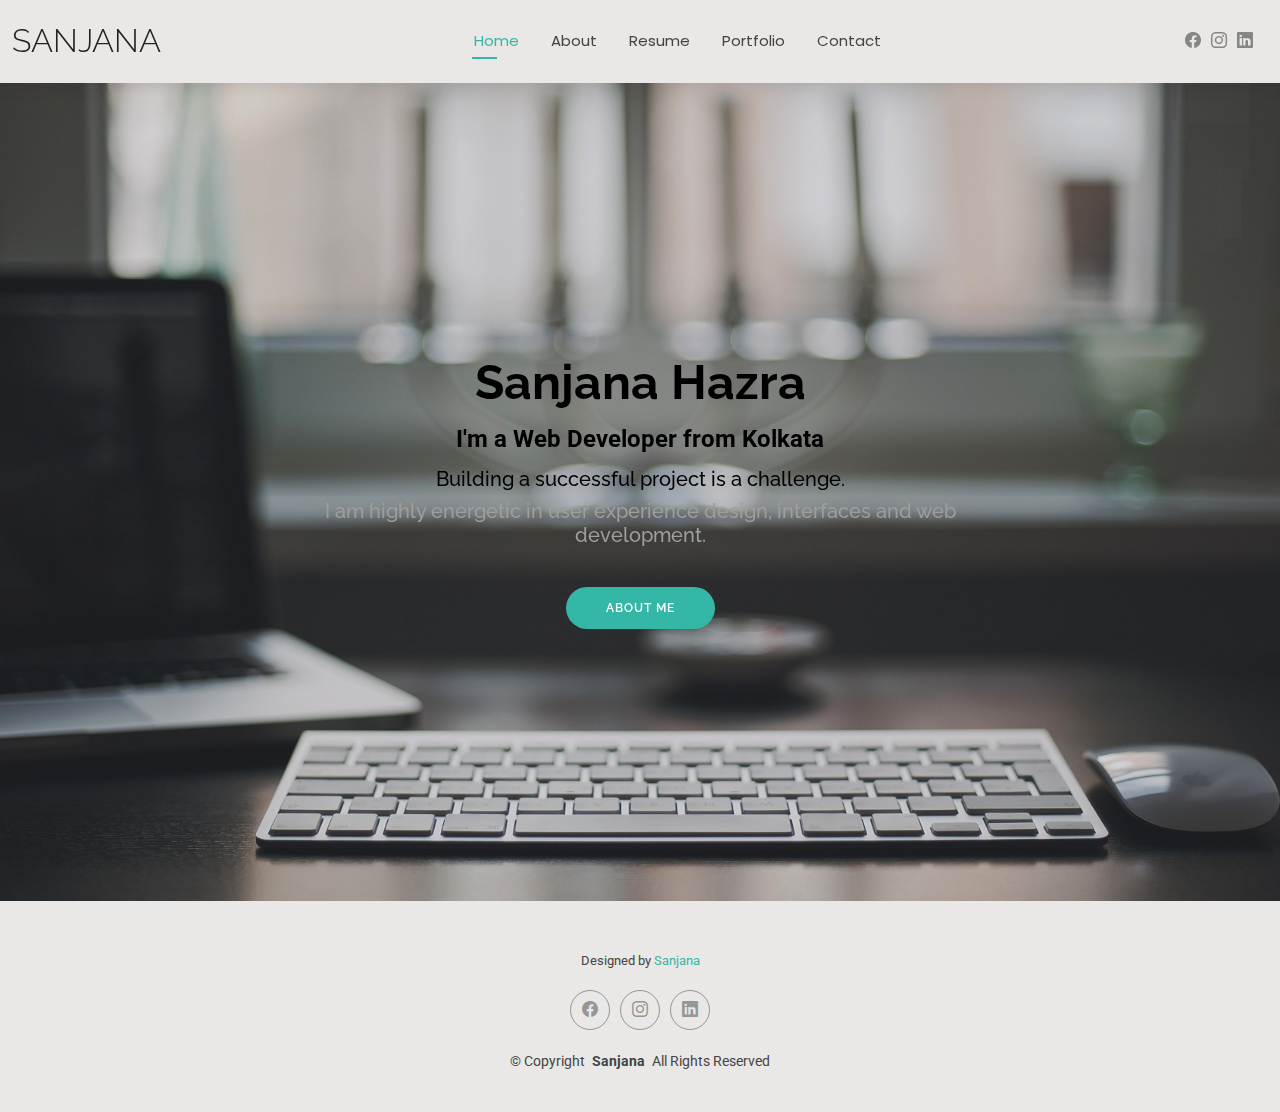
<file: index.html>
<!DOCTYPE html>
<html lang="en">

<head>
  <meta charset="utf-8">
  <meta content="width=device-width, initial-scale=1.0" name="viewport">
  <title>Sanjana Portfolio</title>
  <meta name="description" content="">
  <meta name="keywords" content="">

  <!-- Favicons -->
  <link href="assets/img/sh-logo_.avif" rel="icon">
  <link href="assets/img/apple-touch-icon.png" rel="apple-touch-icon">

  <!-- Fonts -->
  <link href="https://fonts.googleapis.com" rel="preconnect">
  <link href="https://fonts.gstatic.com" rel="preconnect" crossorigin>
  <link href="https://fonts.googleapis.com/css2?family=Roboto:ital,wght@0,100;0,300;0,400;0,500;0,700;0,900;1,100;1,300;1,400;1,500;1,700;1,900&family=Poppins:ital,wght@0,100;0,200;0,300;0,400;0,500;0,600;0,700;0,800;0,900;1,100;1,200;1,300;1,400;1,500;1,600;1,700;1,800;1,900&family=Raleway:ital,wght@0,100;0,200;0,300;0,400;0,500;0,600;0,700;0,800;0,900;1,100;1,200;1,300;1,400;1,500;1,600;1,700;1,800;1,900&display=swap" rel="stylesheet">

  <!-- Vendor CSS Files -->
  <link href="assets/vendor/bootstrap/css/bootstrap.min.css" rel="stylesheet">
  <link href="assets/vendor/bootstrap-icons/bootstrap-icons.css" rel="stylesheet">
  <link href="assets/vendor/aos/aos.css" rel="stylesheet">
  <link href="assets/vendor/swiper/swiper-bundle.min.css" rel="stylesheet">
  <link href="assets/vendor/glightbox/css/glightbox.min.css" rel="stylesheet">

  <!-- Main CSS File -->
  <link href="assets/css/main.css" rel="stylesheet">
  <!-- scss file -->
   <link href="assets/scss/_reboot.scss" rel="stylesheet">


</head>

<body class="index-page">

  <header id="header" class="header d-flex align-items-center light-background sticky-top">
    <div class="container-fluid position-relative d-flex align-items-center justify-content-between">

      <a href="index.html" class="logo d-flex align-items-center me-auto me-xl-0">
        <!-- Uncomment the line below if you also wish to use an image logo -->
        <!-- <img src="" alt=""> -->
        <!-- <link href="" rel="icon"> -->
        <h1 class="sitename">Sanjana</h1>
      </a>

      <nav id="navmenu" class="navmenu">
        <ul>
          <li><a href="index.html" class="active">Home</a></li>
          <li><a href="about.html">About</a></li>
          <li><a href="resume.html">Resume</a></li>
          <li><a href="portfolio.html">Portfolio</a></li>
          <!-- <li><a href="services.html">Services</a></li> -->
          <!-- <li class="dropdown"><a href="#"><span>Dropdown</span> <i class="bi bi-chevron-down toggle-dropdown"></i></a>
            <ul>
              <li><a href="#">Dropdown 1</a></li>
              <li class="dropdown"><a href="#"><span>Deep Dropdown</span> <i class="bi bi-chevron-down toggle-dropdown"></i></a>
                <ul>
                  <li><a href="#">Deep Dropdown 1</a></li>
                  <li><a href="#">Deep Dropdown 2</a></li>
                  <li><a href="#">Deep Dropdown 3</a></li>
                  <li><a href="#">Deep Dropdown 4</a></li>
                  <li><a href="#">Deep Dropdown 5</a></li>
                </ul>
              </li>
              <li><a href="#">Dropdown 2</a></li>
              <li><a href="#">Dropdown 3</a></li>
              <li><a href="#">Dropdown 4</a></li>
            </ul>
          </li> -->
          <li><a href="contact.html">Contact</a></li>
        </ul>
        <i class="mobile-nav-toggle d-xl-none bi bi-list"></i>
      </nav>

      <div class="header-social-links">
        <!-- <a href="target="_blank" " class="twitter"><i class="bi bi-twitter-x"></i></a> -->
        <a href="https://www.facebook.com/sanjanahazra2004?mibextid=ZbWKwL" target="_blank"  class="facebook"><i class="bi bi-facebook"></i></a>
        <a href="https://www.instagram.com/sanjana_hazra04?igsh=anQ2bXo4a21qcTc1" target="_blank" class="instagram"><i class="bi bi-instagram"></i></a>
        <a href="https://www.linkedin.com/in/sanjana-hazra-b23727286/" target="_blank" class="linkedin"><i class="bi bi-linkedin"></i></a>
      </div>

    </div>
  </header>

  <main class="main">

    <!-- Hero Section -->
    <section id="hero" class="hero section">

      <img src="assets/img/comp.jpg"  alt="" data-aos="fade-in">

      <div class="container text-center" data-aos="zoom-out" data-aos-delay="100">
        <div class="row justify-content-center">
          <div class="col-lg-8">
            <h2 style="color: rgb(0, 0, 0);">Sanjana Hazra</h2>
            <p style="color: rgb(0, 0, 0);"><b>I'm a Web Developer from Kolkata</b></p>
            <p><h5 class="animated animated-text" style="color: rgb(0, 0, 0);">Building a successful project is a challenge.</h5>
              <h5 style="color: rgb(158, 158, 154);"> I am highly energetic in user experience design, interfaces and web development.</h5>
            </p>
            <a href="about.html" class="btn-get-started">About Me</a>
          </div>
        </div>
      </div>

    </section><!-- /Hero Section -->

  </main>

  <footer id="footer" class="footer light-background">

    <div class="container">
      <div class="credits">
    
        Designed by <a href="about.html">Sanjana</a>
      </div>
      <div class="social-links d-flex justify-content-center">
        <a href="https://www.facebook.com/sanjanahazra2004?mibextid=ZbWKwL" target="_blank"><i class="bi bi-facebook"></i></a>
        <a href="https://www.instagram.com/sanjana_hazra04?igsh=anQ2bXo4a21qcTc1" target="_blank"><i class="bi bi-instagram"></i></a>
        <a href="https://www.linkedin.com/in/sanjana-hazra-b23727286/" target="_blank" ><i class="bi bi-linkedin"></i></a>
      </div>
      <br>
      <div class="copyright text-center ">
        <p>© <span>Copyright</span> <strong class="px-1 sitename">Sanjana</strong> <span>All Rights Reserved<br></span></p>
      </div>
    </div>

  </footer>

  <!-- Scroll Top -->
  <a href="#" id="scroll-top" class="scroll-top d-flex align-items-center justify-content-center"><i class="bi bi-arrow-up-short"></i></a>

  <!-- Preloader -->
  <div id="preloader"></div>

  <!-- Vendor JS Files -->
  <script src="assets/vendor/bootstrap/js/bootstrap.bundle.min.js"></script>
  <script src="assets/vendor/php-email-form/validate.js"></script>
  <script src="assets/vendor/aos/aos.js"></script>
  <script src="assets/vendor/waypoints/noframework.waypoints.js"></script>
  <script src="assets/vendor/purecounter/purecounter_vanilla.js"></script>
  <script src="assets/vendor/swiper/swiper-bundle.min.js"></script>
  <script src="assets/vendor/glightbox/js/glightbox.min.js"></script>
  <script src="assets/vendor/imagesloaded/imagesloaded.pkgd.min.js"></script>
  <script src="assets/vendor/isotope-layout/isotope.pkgd.min.js"></script>

  <!-- Main JS File -->
  <script src="assets/js/main.js"></script>

</body>

</html>
</file>
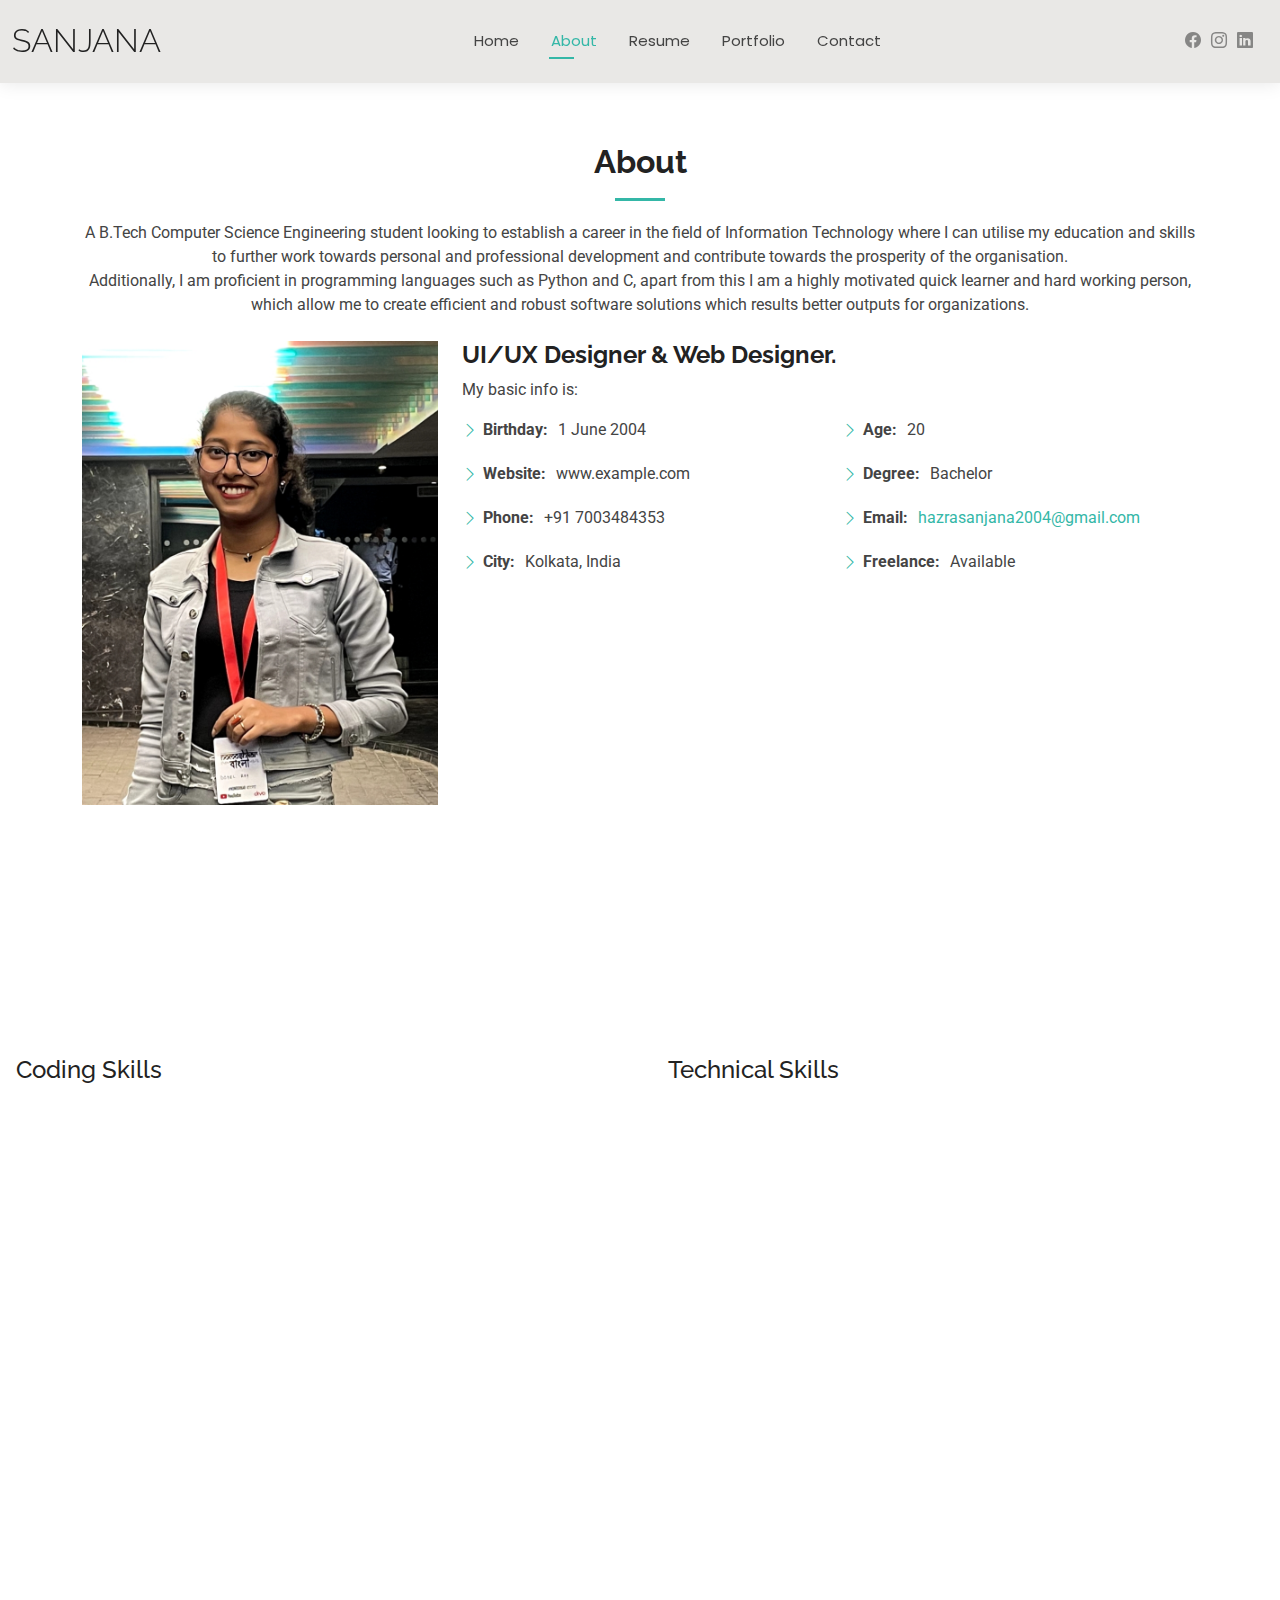
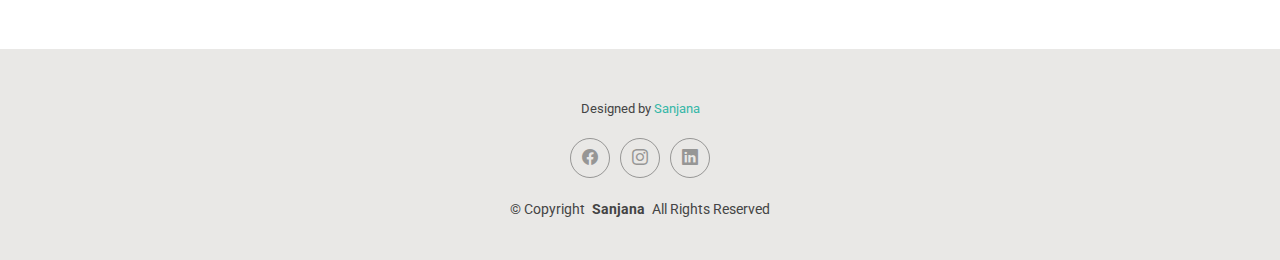
<file: about.html>
<!DOCTYPE html>
<html lang="en">

<head>
  <meta charset="utf-8">
  <meta content="width=device-width, initial-scale=1.0" name="viewport">
  <title>About - Sanjana Portfolio</title>
  <meta name="description" content="">
  <meta name="keywords" content="">

  <!-- Favicons -->
  <link href="assets/img/sh-logo_.avif" rel="icon">
  <link href="assets/img/apple-touch-icon.png" rel="apple-touch-icon">

  <!-- Fonts -->
  <link href="https://fonts.googleapis.com" rel="preconnect">
  <link href="https://fonts.gstatic.com" rel="preconnect" crossorigin>
  <link href="https://fonts.googleapis.com/css2?family=Roboto:ital,wght@0,100;0,300;0,400;0,500;0,700;0,900;1,100;1,300;1,400;1,500;1,700;1,900&family=Poppins:ital,wght@0,100;0,200;0,300;0,400;0,500;0,600;0,700;0,800;0,900;1,100;1,200;1,300;1,400;1,500;1,600;1,700;1,800;1,900&family=Raleway:ital,wght@0,100;0,200;0,300;0,400;0,500;0,600;0,700;0,800;0,900;1,100;1,200;1,300;1,400;1,500;1,600;1,700;1,800;1,900&display=swap" rel="stylesheet">

  <!-- Vendor CSS Files -->
  <link href="assets/vendor/bootstrap/css/bootstrap.min.css" rel="stylesheet">
  <link href="assets/vendor/bootstrap-icons/bootstrap-icons.css" rel="stylesheet">
  <link href="assets/vendor/aos/aos.css" rel="stylesheet">
  <link href="assets/vendor/swiper/swiper-bundle.min.css" rel="stylesheet">
  <link href="assets/vendor/glightbox/css/glightbox.min.css" rel="stylesheet">

  <!-- Main CSS File -->
  <link href="assets/css/main.css" rel="stylesheet">

  <!-- =======================================================
  * Template Name: Kelly
  * Template URL: https://bootstrapmade.com/kelly-free-bootstrap-cv-resume-html-template/
  * Updated: Aug 07 2024 with Bootstrap v5.3.3
  * Author: BootstrapMade.com
  * License: https://bootstrapmade.com/license/
  ======================================================== -->
</head>

<body class="about-page">

  <header id="header" class="header d-flex align-items-center light-background sticky-top">
    <div class="container-fluid position-relative d-flex align-items-center justify-content-between">

      <a href="index.html" class="logo d-flex align-items-center me-auto me-xl-0">
        <!-- Uncomment the line below if you also wish to use an image logo -->
        <!-- <img src="assets/img/logo.png" alt=""> -->
        <h1 class="sitename">SANJANA</h1>
      </a>

      <nav id="navmenu" class="navmenu">
        <ul>
          <li><a href="index.html">Home</a></li>
          <li><a href="about.html" class="active">About</a></li>
          <li><a href="resume.html">Resume</a></li>
          <li><a href="portfolio.html">Portfolio</a></li>
          <!-- <li><a href="services.html">Services</a></li> -->
          <!-- <li class="dropdown"><a href="#"><span>Dropdown</span> <i class="bi bi-chevron-down toggle-dropdown"></i></a>
            <ul>
              <li><a href="#">Dropdown 1</a></li>
              <li class="dropdown"><a href="#"><span>Deep Dropdown</span> <i class="bi bi-chevron-down toggle-dropdown"></i></a>
                <ul>
                  <li><a href="#">Deep Dropdown 1</a></li>
                  <li><a href="#">Deep Dropdown 2</a></li>
                  <li><a href="#">Deep Dropdown 3</a></li>
                  <li><a href="#">Deep Dropdown 4</a></li>
                  <li><a href="#">Deep Dropdown 5</a></li>
                </ul>
              </li>
              <li><a href="#">Dropdown 2</a></li>
              <li><a href="#">Dropdown 3</a></li>
              <li><a href="#">Dropdown 4</a></li>
            </ul>
          </li> -->
          <li><a href="contact.html">Contact</a></li>
        </ul>
        <i class="mobile-nav-toggle d-xl-none bi bi-list"></i>
      </nav>

      <div class="header-social-links">
        <a href="https://www.facebook.com/sanjanahazra2004?mibextid=ZbWKwL" target="_blank"  class="facebook"><i class="bi bi-facebook"></i></a>
        <a href="https://www.instagram.com/sanjana_hazra04?igsh=anQ2bXo4a21qcTc1" target="_blank" class="instagram"><i class="bi bi-instagram"></i></a>
        <a href="https://www.linkedin.com/in/sanjana-hazra-b23727286/" target="_blank" class="linkedin"><i class="bi bi-linkedin"></i></a>
      </div>

    </div>
  </header>

  <main class="main">

    <!-- About Section -->
    <section id="about" class="about section">

      <!-- Section Title -->
      <div class="container section-title" data-aos="fade-up">
        <h2>About</h2>
        <p>A B.Tech Computer Science Engineering student looking to establish a career in the field of Information Technology where I can utilise my education and skills to further work towards personal and professional development and contribute towards the prosperity of the organisation. </p>
          <p> Additionally, I am proficient in programming languages such as Python and C, apart from this I am a highly motivated quick learner and hard working person, which allow me to create efficient and robust software solutions which results better outputs for organizations. </p>
          <br>
      </div><!-- End Section Title -->

      <div class="container" data-aos="fade-up" data-aos-delay="100">

        <div class="row gy-4 justify-content-center">
          <div class="col-lg-4">
            <img src="assets/img/IMG_20231129_005814.jpg" class="img-fluid" alt="">
          </div>
          <div class="col-lg-8 content">
            <h2>UI/UX Designer &amp; Web Designer.</h2>
            <p>My basic info is:</p>
            <div class="row">
              <div class="col-lg-6">
                <ul>
                  <li><i class="bi bi-chevron-right"></i> <strong>Birthday:</strong> <span>1 June 2004</span></li>
                  <li><i class="bi bi-chevron-right"></i> <strong>Website:</strong> <span>www.example.com</span></li>
                  <li><i class="bi bi-chevron-right"></i> <strong>Phone:</strong> <span>+91 7003484353</span></li>
                  <li><i class="bi bi-chevron-right"></i> <strong>City:</strong> <span>Kolkata, India</span></li>
                </ul>
              </div>
              <div class="col-lg-6">
                <ul>
                  <li><i class="bi bi-chevron-right"></i> <strong>Age:</strong> <span>20</span></li>
                  <li><i class="bi bi-chevron-right"></i> <strong>Degree:</strong> <span>Bachelor</span></li>
                  <li><i class="bi bi-chevron-right"></i> <strong>Email:</strong> <span><a href="mailto:hazrasanjana2004@gmail.com"target="_blank"> hazrasanjana2004@gmail.com</a></span></li>
                  <li><i class="bi bi-chevron-right"></i> <strong>Freelance:</strong> <span>Available</span></li>
                </ul>
              </div>
            </div>
            <!-- <p class="py-3">
              Officiis eligendi itaque labore et dolorum mollitia officiis optio vero. Quisquam sunt adipisci omnis et ut. Nulla accusantium dolor incidunt officia tempore. Et eius omnis.
              Cupiditate ut dicta maxime officiis quidem quia. Sed et consectetur qui quia repellendus itaque neque.
            </p> -->
          </div>
        </div>

      </div>

    </section><!-- /About Section -->

    <!-- Skills Section -->
    <section id="skills" class="skills section">

      <!-- Section Title -->
      <div class="container section-title" data-aos="fade-up">
        <h2>Skills</h2>
        <h4>My skills about Coding and Technical are- </h4>
      </div><!-- End Section Title -->

      <div class="row py-3">
        <div class="col-md-6">
          <div class="px-lg-3">
            <h4 class="wow fadeInUp">Coding Skills</h4>
            <div class="progress-wrapper wow fadeInUp">



              <div class="container"data-aos="fade-up" data-aos-delay="100">

              <div class="row skills-content skills-animation">

              <!-- <div class="col-lg-6"> -->

              <div class="progress">
                <span class="skill"><span>HTML</span> <i class="val">80%</i></span>
                <div class="progress-bar-wrap">
                  <div class="progress-bar" role="progressbar" aria-valuenow="80" aria-valuemin="0" aria-valuemax="100"></div>
                </div>
              </div><!-- End Skills Item -->

              <div class="progress">
                <span class="skill"><span>CSS</span> <i class="val">80%</i></span>
                <div class="progress-bar-wrap">
                  <div class="progress-bar" role="progressbar" aria-valuenow="80" aria-valuemin="0" aria-valuemax="100"></div>
                </div>
              </div><!-- End Skills Item -->

              <div class="progress">
                <span class="skill"><span>JavaScript</span> <i class="val">75%</i></span>
                <div class="progress-bar-wrap">
                  <div class="progress-bar" role="progressbar" aria-valuenow="75" aria-valuemin="0" aria-valuemax="100"></div>
                </div>
              </div><!-- End Skills Item -->

              <!-- </div> -->

              <!-- <div class="col-lg-6"> -->

              <div class="progress">
                <span class="skill"><span>DSA</span> <i class="val">80%</i></span>
                <div class="progress-bar-wrap">
                  <div class="progress-bar" role="progressbar" aria-valuenow="80" aria-valuemin="0" aria-valuemax="100"></div>
                </div>
              </div><!-- End Skills Item -->

              <div class="progress">
                <span class="skill"><span>C</span> <i class="val">80%</i></span>
                <div class="progress-bar-wrap">
                  <div class="progress-bar" role="progressbar" aria-valuenow="80" aria-valuemin="0" aria-valuemax="100"></div>
                </div>
              </div><!-- End Skills Item -->

              <div class="progress">
                <span class="skill"><span>Python</span> <i class="val">80%</i></span>
                <div class="progress-bar-wrap">
                  <div class="progress-bar" role="progressbar" aria-valuenow="80" aria-valuemin="0" aria-valuemax="100"></div>
                </div>
              </div><!-- End Skills Item -->

              <div class="progress">
                <span class="skill"><span>Java</span> <i class="val">80%</i></span>
                <div class="progress-bar-wrap">
                  <div class="progress-bar" role="progressbar" aria-valuenow="80" aria-valuemin="0" aria-valuemax="100"></div>
                </div>
              </div><!-- End Skills Item -->
              </div>
            </div>

          </div>

        </div>
      </div>

      
        <div class="col-md-6">
          <div class="px-lg-3">
            <h4 class="wow fadeInUp">Technical Skills</h4>
            <div class="progress-wrapper wow fadeInUp">



              <div class="container"data-aos="fade-up" data-aos-delay="100">

              <div class="row skills-content skills-animation">

              <!-- <div class="col-lg-6"> -->

              <div class="progress">
                <span class="skill"><span>SQL</span> <i class="val">70%</i></span>
                <div class="progress-bar-wrap">
                  <div class="progress-bar" role="progressbar" aria-valuenow="70" aria-valuemin="0" aria-valuemax="100"></div>
                </div>
              </div><!-- End Skills Item -->

              <div class="progress">
                <span class="skill"><span>DBMS</span> <i class="val">80%</i></span>
                <div class="progress-bar-wrap">
                  <div class="progress-bar" role="progressbar" aria-valuenow="80" aria-valuemin="0" aria-valuemax="100"></div>
                </div>
              </div><!-- End Skills Item -->

              <div class="progress">
                <span class="skill"><span>Artificial Intelligence</span> <i class="val">75%</i></span>
                <div class="progress-bar-wrap">
                  <div class="progress-bar" role="progressbar" aria-valuenow="75" aria-valuemin="0" aria-valuemax="100"></div>
                </div>
              </div><!-- End Skills Item -->

              

              <!-- <div class="col-lg-6"> -->

              <div class="progress">
                <span class="skill"><span>Machine Learning</span> <i class="val">70%</i></span>
                <div class="progress-bar-wrap">
                  <div class="progress-bar" role="progressbar" aria-valuenow="70" aria-valuemin="0" aria-valuemax="100"></div>
                </div>
              </div><!-- End Skills Item -->

              <div class="progress">
                <span class="skill"><span>Data Analysis</span> <i class="val">80%</i></span>
                <div class="progress-bar-wrap">
                  <div class="progress-bar" role="progressbar" aria-valuenow="80" aria-valuemin="0" aria-valuemax="100"></div>
                </div>
              </div><!-- End Skills Item -->

              <div class="progress">
                <span class="skill"><span>Data Analytics</span> <i class="val">80%</i></span>
                <div class="progress-bar-wrap">
                  <div class="progress-bar" role="progressbar" aria-valuenow="80" aria-valuemin="0" aria-valuemax="100"></div>
                </div>
              </div><!-- End Skills Item -->

              <div class="progress">
                <span class="skill"><span>Data Science</span> <i class="val">80%</i></span>
                <div class="progress-bar-wrap">
                  <div class="progress-bar" role="progressbar" aria-valuenow="80" aria-valuemin="0" aria-valuemax="100"></div>
                </div>
              </div><!-- End Skills Item -->

              <div class="progress">
                <span class="skill"><span>Web development(Front-end)</span> <i class="val">80%</i></span>
                <div class="progress-bar-wrap">
                  <div class="progress-bar" role="progressbar" aria-valuenow="80" aria-valuemin="0" aria-valuemax="100"></div>
                </div>
              </div><!-- End Skills Item -->
            </div>
            </div>

          </div>

        </div>
      






    <!-- /Skills Section -->
    <!-- </section> -->

    <!-- Stats Section -->
    <!-- <section id="stats" class="stats section"> -->

      <!-- Section Title -->
      <!-- <div class="container section-title" data-aos="fade-up"> -->
        <!-- <h2>Facts</h2> -->
        <!-- <p>Necessitatibus eius consequatur ex aliquid fuga eum quidem sint consectetur velit</p> -->
      <!--</div>End Section Title -->

      <!-- <div class="container" data-aos="fade-up" data-aos-delay="100">

        <div class="row gy-4">

          <div class="col-lg-3 col-md-6">
            <div class="stats-item text-center w-100 h-100">
              <span data-purecounter-start="0" data-purecounter-end="1" data-purecounter-duration="1" class="purecounter"></span>
              <p>Clients</p>
            </div>
          </div> -->
          <!-- End Stats Item -->

          <!-- <div class="col-lg-3 col-md-6">
            <div class="stats-item text-center w-100 h-100">
              <span data-purecounter-start="0" data-purecounter-end="2" data-purecounter-duration="1" class="purecounter"></span>
              <p>Projects</p>
            </div>
          </div> -->
          <!-- End Stats Item -->

          <!-- <div class="col-lg-3 col-md-6">
            <div class="stats-item text-center w-100 h-100">
              <span data-purecounter-start="0" data-purecounter-end="24" data-purecounter-duration="1" class="purecounter"></span>
              <p>Hours Of Support</p>
            </div>
          </div> -->
          <!-- End Stats Item -->

          <!-- <div class="col-lg-3 col-md-6">
            <div class="stats-item text-center w-100 h-100">
              <span data-purecounter-start="0" data-purecounter-end="0" data-purecounter-duration="1" class="purecounter"></span>
              <p>Workers</p>
            </div>
          </div> End Stats Item 

        </div>

      </div>

    </section> -->
    <!-- /Stats Section -->

    <!-- Testimonials Section -->
    <!-- <section id="testimonials" class="testimonials section"> -->

      <!-- Section Title -->
      <!-- <div class="container section-title" data-aos="fade-up">
        <h2>Testimonials</h2>
        <p>Necessitatibus eius consequatur ex aliquid fuga eum quidem sint consectetur velit</p>
      </div> -->
      <!-- End Section Title -->

      <!-- <div class="container" data-aos="fade-up" data-aos-delay="100">

        <div class="swiper init-swiper">
          <script type="application/json" class="swiper-config">
            {
              "loop": true,
              "speed": 600,
              "autoplay": {
                "delay": 5000
              },
              "slidesPerView": "auto",
              "pagination": {
                "el": ".swiper-pagination",
                "type": "bullets",
                "clickable": true
              }
            }
          </script>
          <div class="swiper-wrapper">

            <div class="swiper-slide">
              <div class="testimonial-item">
                <img src="assets/img/testimonials/testimonials-1.jpg" class="testimonial-img" alt="">
                <h3>Saul Goodman</h3>
                <h4>Ceo &amp; Founder</h4>
                <div class="stars">
                  <i class="bi bi-star-fill"></i><i class="bi bi-star-fill"></i><i class="bi bi-star-fill"></i><i class="bi bi-star-fill"></i><i class="bi bi-star-fill"></i>
                </div>
                <p>
                  <i class="bi bi-quote quote-icon-left"></i>
                  <span>Proin iaculis purus consequat sem cure digni ssim donec porttitora entum suscipit rhoncus. Accusantium quam, ultricies eget id, aliquam eget nibh et. Maecen aliquam, risus at semper.</span>
                  <i class="bi bi-quote quote-icon-right"></i>
                </p>
              </div>
            </div> -->
            <!-- End testimonial item -->

            <!-- <div class="swiper-slide">
              <div class="testimonial-item">
                <img src="assets/img/testimonials/testimonials-2.jpg" class="testimonial-img" alt="">
                <h3>Sara Wilsson</h3>
                <h4>Designer</h4>
                <div class="stars">
                  <i class="bi bi-star-fill"></i><i class="bi bi-star-fill"></i><i class="bi bi-star-fill"></i><i class="bi bi-star-fill"></i><i class="bi bi-star-fill"></i>
                </div>
                <p>
                  <i class="bi bi-quote quote-icon-left"></i>
                  <span>Export tempor illum tamen malis malis eram quae irure esse labore quem cillum quid cillum eram malis quorum velit fore eram velit sunt aliqua noster fugiat irure amet legam anim culpa.</span>
                  <i class="bi bi-quote quote-icon-right"></i>
                </p>
              </div>
            </div> -->
            <!-- End testimonial item -->

            <!-- <div class="swiper-slide">
              <div class="testimonial-item">
                <img src="assets/img/testimonials/testimonials-3.jpg" class="testimonial-img" alt="">
                <h3>Jena Karlis</h3>
                <h4>Store Owner</h4>
                <div class="stars">
                  <i class="bi bi-star-fill"></i><i class="bi bi-star-fill"></i><i class="bi bi-star-fill"></i><i class="bi bi-star-fill"></i><i class="bi bi-star-fill"></i>
                </div>
                <p>
                  <i class="bi bi-quote quote-icon-left"></i>
                  <span>Enim nisi quem export duis labore cillum quae magna enim sint quorum nulla quem veniam duis minim tempor labore quem eram duis noster aute amet eram fore quis sint minim.</span>
                  <i class="bi bi-quote quote-icon-right"></i>
                </p>
              </div>
            </div> -->
            <!-- End testimonial item -->

            <!-- <div class="swiper-slide">
              <div class="testimonial-item">
                <img src="assets/img/testimonials/testimonials-4.jpg" class="testimonial-img" alt="">
                <h3>Matt Brandon</h3>
                <h4>Freelancer</h4>
                <div class="stars">
                  <i class="bi bi-star-fill"></i><i class="bi bi-star-fill"></i><i class="bi bi-star-fill"></i><i class="bi bi-star-fill"></i><i class="bi bi-star-fill"></i>
                </div>
                <p>
                  <i class="bi bi-quote quote-icon-left"></i>
                  <span>Fugiat enim eram quae cillum dolore dolor amet nulla culpa multos export minim fugiat minim velit minim dolor enim duis veniam ipsum anim magna sunt elit fore quem dolore labore illum veniam.</span>
                  <i class="bi bi-quote quote-icon-right"></i>
                </p>
              </div>
            </div> -->
            <!-- End testimonial item -->

            <!-- <div class="swiper-slide">
              <div class="testimonial-item">
                <img src="assets/img/testimonials/testimonials-5.jpg" class="testimonial-img" alt="">
                <h3>John Larson</h3>
                <h4>Entrepreneur</h4>
                <div class="stars">
                  <i class="bi bi-star-fill"></i><i class="bi bi-star-fill"></i><i class="bi bi-star-fill"></i><i class="bi bi-star-fill"></i><i class="bi bi-star-fill"></i>
                </div>
                <p>
                  <i class="bi bi-quote quote-icon-left"></i>
                  <span>Quis quorum aliqua sint quem legam fore sunt eram irure aliqua veniam tempor noster veniam enim culpa labore duis sunt culpa nulla illum cillum fugiat legam esse veniam culpa fore nisi cillum quid.</span>
                  <i class="bi bi-quote quote-icon-right"></i>
                </p>
              </div>
            </div> End testimonial item

          </div>
          <div class="swiper-pagination"></div>
        </div>

      </div>

    </section>-->
    <!-- /Testimonials Section -->

  </main>

  <footer id="footer" class="footer light-background">

    <div class="container">
      <div class="credits">
        <!-- All the links in the footer should remain intact. -->
        <!-- You can delete the links only if you've purchased the pro version. -->
        <!-- Licensing information: https://bootstrapmade.com/license/ -->
        <!-- Purchase the pro version with working PHP/AJAX contact form: [buy-url] -->
        Designed by <a href="about.html">Sanjana</a>
      </div>
      <div class="social-links d-flex justify-content-center">
        <a href="https://www.facebook.com/sanjanahazra2004?mibextid=ZbWKwL" target="_blank"><i class="bi bi-facebook"></i></a>
        <a href="https://www.instagram.com/sanjana_hazra04?igsh=anQ2bXo4a21qcTc1" target="_blank"><i class="bi bi-instagram"></i></a>
        <a href="https://www.linkedin.com/in/sanjana-hazra-b23727286/" target="_blank" ><i class="bi bi-linkedin"></i></a>
      </div>
      <br>
      <div class="copyright text-center ">
        <p>© <span>Copyright</span> <strong class="px-1 sitename">Sanjana</strong> <span>All Rights Reserved<br></span></p>
      </div>
    </div>

  </footer>

  <!-- Scroll Top -->
  <a href="#" id="scroll-top" class="scroll-top d-flex align-items-center justify-content-center"><i class="bi bi-arrow-up-short"></i></a>

  <!-- Preloader -->
  <div id="preloader"></div>

  <!-- Vendor JS Files -->
  <script src="assets/vendor/bootstrap/js/bootstrap.bundle.min.js"></script>
  <script src="assets/vendor/php-email-form/validate.js"></script>
  <script src="assets/vendor/aos/aos.js"></script>
  <script src="assets/vendor/waypoints/noframework.waypoints.js"></script>
  <script src="assets/vendor/purecounter/purecounter_vanilla.js"></script>
  <script src="assets/vendor/swiper/swiper-bundle.min.js"></script>
  <script src="assets/vendor/glightbox/js/glightbox.min.js"></script>
  <script src="assets/vendor/imagesloaded/imagesloaded.pkgd.min.js"></script>
  <script src="assets/vendor/isotope-layout/isotope.pkgd.min.js"></script>

  <!-- Main JS File -->
  <script src="assets/js/main.js"></script>

</body>

</html>
</file>
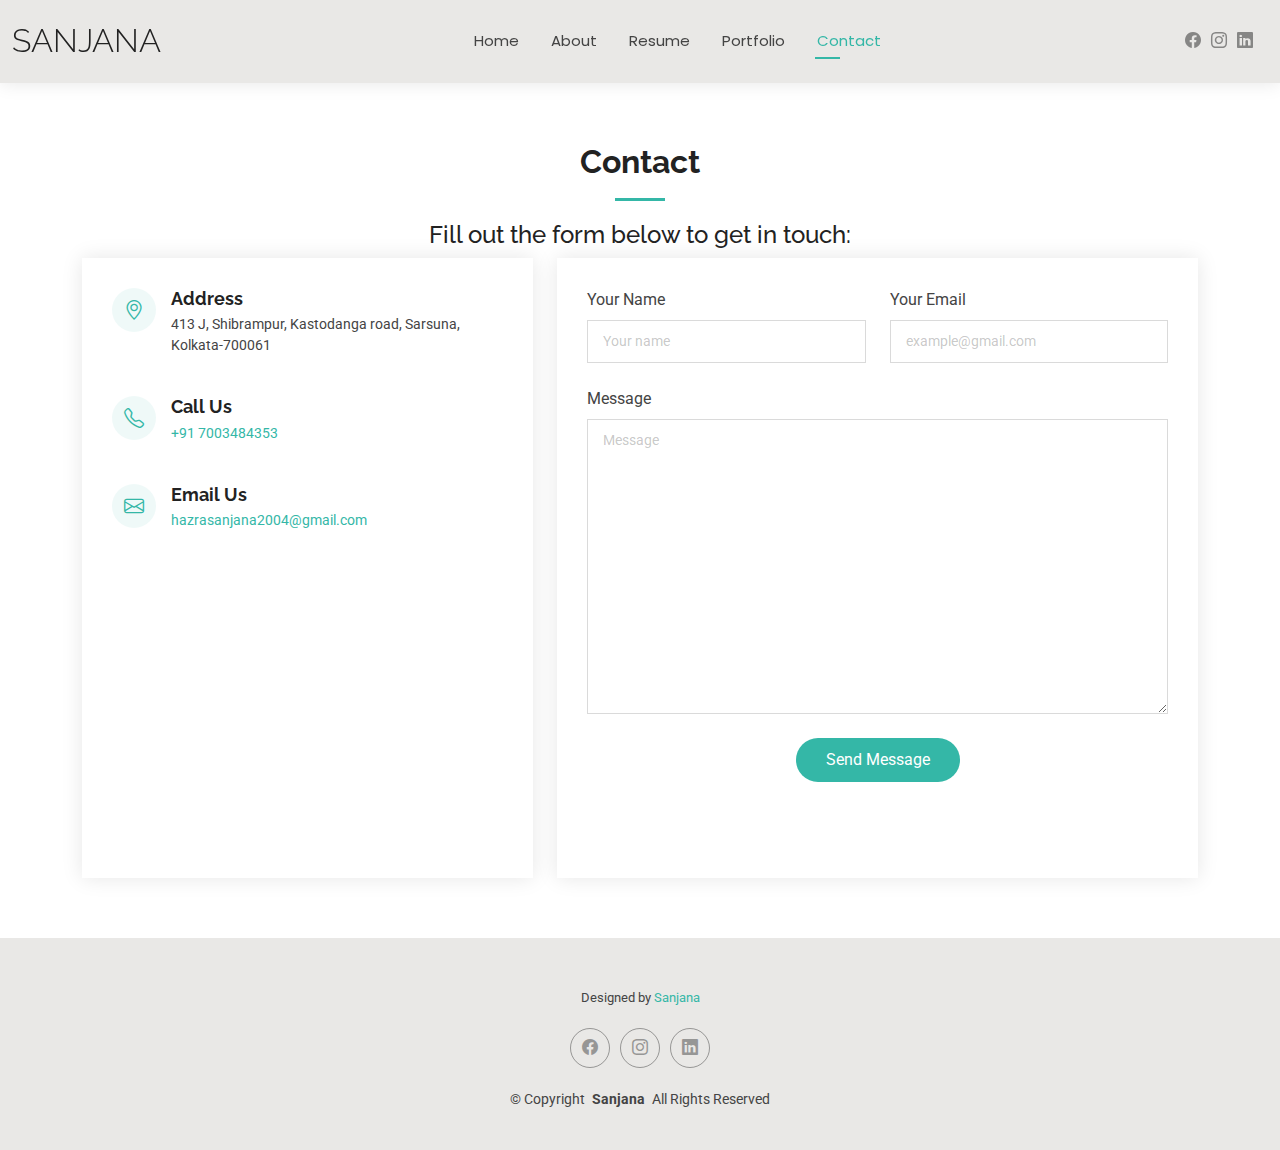
<file: contact.html>
<!DOCTYPE html>
<html lang="en">

<head>
  <meta charset="utf-8">
  <meta content="width=device-width, initial-scale=1.0" name="viewport">
  <title>Contact - Kelly Bootstrap Template</title>
  <meta name="description" content="">
  <meta name="keywords" content="">

  <!-- Favicons -->
  <link href="assets/img/sh-logo_.avif" rel="icon">
  <link href="assets/img/apple-touch-icon.png" rel="apple-touch-icon">

  <!-- Fonts -->
  <link href="https://fonts.googleapis.com" rel="preconnect">
  <link href="https://fonts.gstatic.com" rel="preconnect" crossorigin>
  <link href="https://fonts.googleapis.com/css2?family=Roboto:ital,wght@0,100;0,300;0,400;0,500;0,700;0,900;1,100;1,300;1,400;1,500;1,700;1,900&family=Poppins:ital,wght@0,100;0,200;0,300;0,400;0,500;0,600;0,700;0,800;0,900;1,100;1,200;1,300;1,400;1,500;1,600;1,700;1,800;1,900&family=Raleway:ital,wght@0,100;0,200;0,300;0,400;0,500;0,600;0,700;0,800;0,900;1,100;1,200;1,300;1,400;1,500;1,600;1,700;1,800;1,900&display=swap" rel="stylesheet">

  <!-- Vendor CSS Files -->
  <link href="assets/vendor/bootstrap/css/bootstrap.min.css" rel="stylesheet">
  <link href="assets/vendor/bootstrap-icons/bootstrap-icons.css" rel="stylesheet">
  <link href="assets/vendor/aos/aos.css" rel="stylesheet">
  <link href="assets/vendor/swiper/swiper-bundle.min.css" rel="stylesheet">
  <link href="assets/vendor/glightbox/css/glightbox.min.css" rel="stylesheet">

  <!-- Main CSS File -->
  <link href="assets/css/main.css" rel="stylesheet">

</head>

<body class="contact-page">

  <header id="header" class="header d-flex align-items-center light-background sticky-top">
    <div class="container-fluid position-relative d-flex align-items-center justify-content-between">

      <a href="index.html" class="logo d-flex align-items-center me-auto me-xl-0">
        <!-- Uncomment the line below if you also wish to use an image logo -->
        <!-- <img src="" alt=""> -->
        <h1 class="sitename">SANJANA</h1>
      </a>

      <nav id="navmenu" class="navmenu">
        <ul>
          <li><a href="index.html">Home</a></li>
          <li><a href="about.html">About</a></li>
          <li><a href="resume.html">Resume</a></li>
          <li><a href="portfolio.html">Portfolio</a></li>
          <!-- <li><a href="services.html">Services</a></li> -->
          <!-- <li class="dropdown"><a href="#"><span>Dropdown</span> <i class="bi bi-chevron-down toggle-dropdown"></i></a>
            <ul>
              <li><a href="#">Dropdown 1</a></li>
              <li class="dropdown"><a href="#"><span>Deep Dropdown</span> <i class="bi bi-chevron-down toggle-dropdown"></i></a>
                <ul>
                  <li><a href="#">Deep Dropdown 1</a></li>
                  <li><a href="#">Deep Dropdown 2</a></li>
                  <li><a href="#">Deep Dropdown 3</a></li>
                  <li><a href="#">Deep Dropdown 4</a></li>
                  <li><a href="#">Deep Dropdown 5</a></li>
                </ul>
              </li> 
              <li><a href="#">Dropdown 2</a></li>
              <li><a href="#">Dropdown 3</a></li>
              <li><a href="#">Dropdown 4</a></li>
            </ul>
          </li>-->
          <li><a href="contact.html" class="active">Contact</a></li>
        </ul>
        <i class="mobile-nav-toggle d-xl-none bi bi-list"></i>
      </nav>

      <div class="header-social-links">
        <a href="https://www.facebook.com/sanjanahazra2004?mibextid=ZbWKwL" target="_blank"><i class="bi bi-facebook"></i></a>
        <a href="https://www.instagram.com/sanjana_hazra04?igsh=anQ2bXo4a21qcTc1" target="_blank"><i class="bi bi-instagram"></i></a>
        <a href="https://www.linkedin.com/in/sanjana-hazra-b23727286/" target="_blank" ><i class="bi bi-linkedin"></i></a>
      </div>

    </div>
  </header>

  <main class="main">

    <!-- Contact Section -->
    <section id="contact" class="contact section">

      <!-- Section Title -->
      <div class="container section-title" data-aos="fade-up">
        <h2>Contact</h2>
        <h4>Fill out the form below to get in touch:</h4>
      </div><!-- End Section Title -->

      <div class="container" data-aos="fade-up" data-aos-delay="100">

        <div class="row gy-4">

          <div class="col-lg-5">

            <div class="info-wrap">
              <div class="info-item d-flex" data-aos="fade-up" data-aos-delay="200">
                <i class="bi bi-geo-alt flex-shrink-0"></i>
                <div>
                  <h3>Address</h3>
                  <p>413 J, Shibrampur, Kastodanga road, Sarsuna, Kolkata-700061</p>
                </div>
              </div><!-- End Info Item -->

              <div class="info-item d-flex" data-aos="fade-up" data-aos-delay="300">
                <i class="bi bi-telephone flex-shrink-0"></i>
                <div>
                  <h3>Call Us</h3>
                  <p><a href="tel:+91 7003484353">+91 7003484353</a></p>
                </div>
              </div><!-- End Info Item -->

              <div class="info-item d-flex" data-aos="fade-up" data-aos-delay="400">
                <i class="bi bi-envelope flex-shrink-0"></i>
                <div>
                  <h3>Email Us</h3>
                  <p><a href="mailto:hazrasanjana2004@gmail.com"target="_blank"> hazrasanjana2004@gmail.com</a></p>
                </div>
              </div><!-- End Info Item -->

              <iframe src="https://www.google.com/maps/embed?pb=!1m10!1m8!1m3!1d230.40860951350524!2d88.27614135401936!3d22.483998576230512!3m2!1i1024!2i768!4f13.1!5e0!3m2!1sen!2sin!4v1724610545906!5m2!1sen!2sin" frameborder="0" style="border:0; width: 100%; height: 270px;" allowfullscreen="" loading="lazy" referrerpolicy="no-referrer-when-downgrade"></iframe>
            </div>
          </div>

          <div class="col-lg-7">
            <form action="forms/contact.php" method="post" class="php-email-form" data-aos="fade-up" data-aos-delay="200">
              <div class="row gy-4">

                <div class="col-md-6">
                  <label for="name-field" class="pb-2">Your Name</label>
                  <input type="text" name="name" id="name-field" class="form-control" required="" placeholder="Your name">
                </div>

                <div class="col-md-6">
                  <label for="email-field" class="pb-2">Your Email</label>
                  <input type="email" class="form-control" name="email" id="email-field" required="" placeholder="example@gmail.com">
                </div>

                <!-- <div class="col-md-12">
                  <label for="subject-field" class="pb-2">Subject</label>
                  <input type="text" class="form-control" name="subject" id="subject-field" required="">
                </div> -->

                <div class="col-md-12">
                  <label for="message-field" class="pb-2">Message</label>
                  <textarea class="form-control" name="message" rows="13" id="message-field" required="" placeholder="Message"></textarea>
                </div>

                <div class="col-md-12 text-center">
                  <div class="loading">Loading</div>
                  <div class="error-message"></div>
                  <div class="sent-message">Your message has been sent. Thank you!</div>

                  <button type="submit">Send Message</button>
                </div>

              </div>
            </form>
          </div><!-- End Contact Form -->

        </div>

      </div>

    </section><!-- /Contact Section -->

  </main>

  <footer id="footer" class="footer light-background">

    <div class="container">
      <div class="credits">
        
        Designed by <a href="about.html">Sanjana</a>
      </div>
      <div class="social-links d-flex justify-content-center">
        <a href="https://www.facebook.com/sanjanahazra2004?mibextid=ZbWKwL" target="_blank"><i class="bi bi-facebook"></i></a>
        <a href="https://www.instagram.com/sanjana_hazra04?igsh=anQ2bXo4a21qcTc1" target="_blank"><i class="bi bi-instagram"></i></a>
        <a href="https://www.linkedin.com/in/sanjana-hazra-b23727286/" target="_blank" ><i class="bi bi-linkedin"></i></a>
      </div>
      <br>
      <div class="copyright text-center ">
        <p>© <span>Copyright</span> <strong class="px-1 sitename">Sanjana</strong> <span>All Rights Reserved<br></span></p>
      </div>
    </div>

  </footer>

  <!-- Scroll Top -->
  <a href="#" id="scroll-top" class="scroll-top d-flex align-items-center justify-content-center"><i class="bi bi-arrow-up-short"></i></a>

  <!-- Preloader -->
  <div id="preloader"></div>

  <!-- Vendor JS Files -->
  <script src="assets/vendor/bootstrap/js/bootstrap.bundle.min.js"></script>
  <script src="assets/vendor/php-email-form/validate.js"></script>
  <script src="assets/vendor/aos/aos.js"></script>
  <script src="assets/vendor/waypoints/noframework.waypoints.js"></script>
  <script src="assets/vendor/purecounter/purecounter_vanilla.js"></script>
  <script src="assets/vendor/swiper/swiper-bundle.min.js"></script>
  <script src="assets/vendor/glightbox/js/glightbox.min.js"></script>
  <script src="assets/vendor/imagesloaded/imagesloaded.pkgd.min.js"></script>
  <script src="assets/vendor/isotope-layout/isotope.pkgd.min.js"></script>

  <!-- Main JS File -->
  <script src="assets/js/main.js"></script>

</body>

</html>
</file>
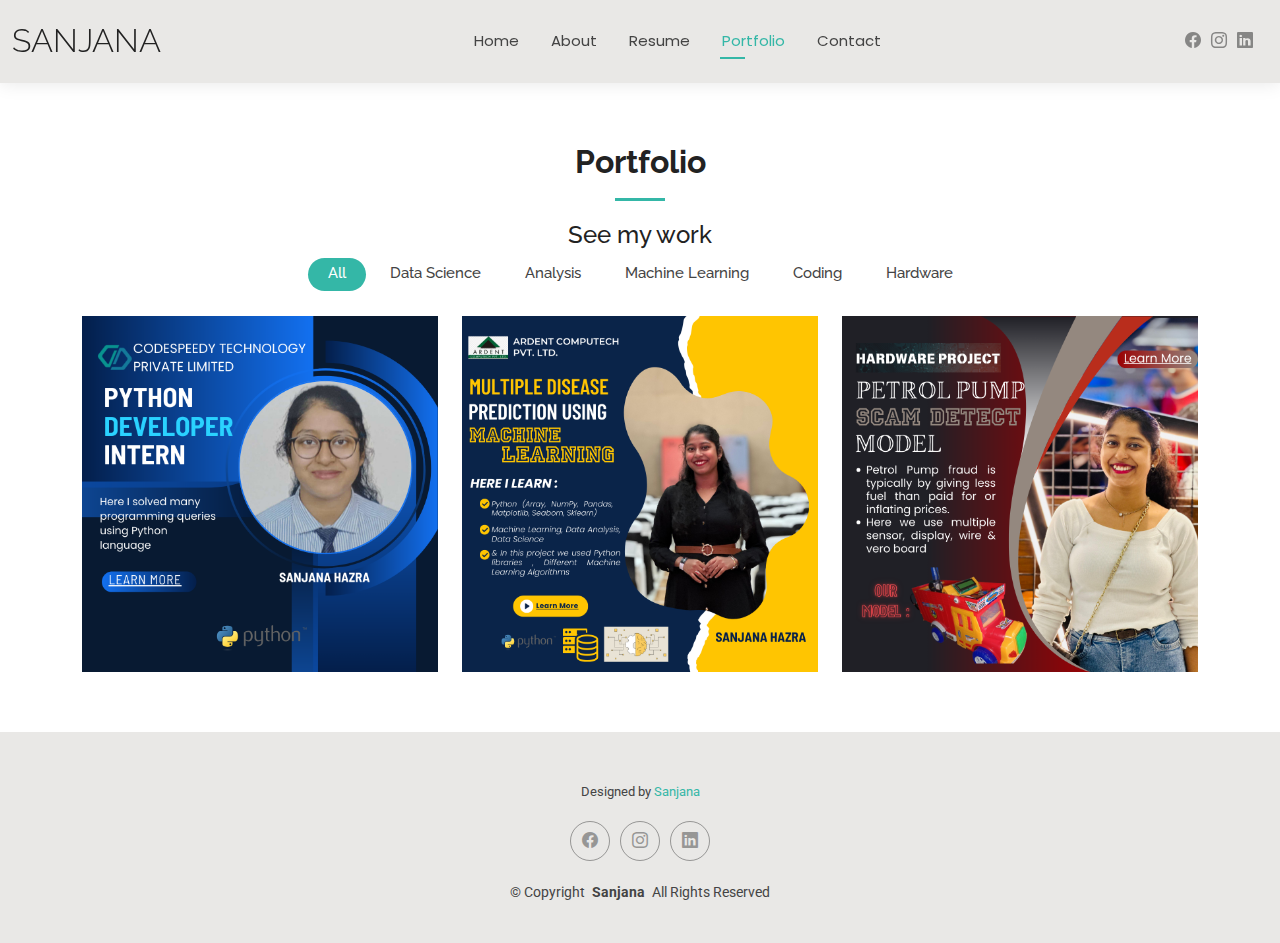
<file: portfolio.html>
<!DOCTYPE html>
<html lang="en">

<head>
  <meta charset="utf-8">
  <meta content="width=device-width, initial-scale=1.0" name="viewport">
  <title>Portfolio - Sanjana Portfolio</title>
  <meta name="description" content="">
  <meta name="keywords" content="">

  <!-- Favicons -->
  <link href="assets/img/sh-logo_.avif" rel="icon">
  <link href="assets/img/apple-touch-icon.png" rel="apple-touch-icon">

  <!-- Fonts -->
  <link href="https://fonts.googleapis.com" rel="preconnect">
  <link href="https://fonts.gstatic.com" rel="preconnect" crossorigin>
  <link href="https://fonts.googleapis.com/css2?family=Roboto:ital,wght@0,100;0,300;0,400;0,500;0,700;0,900;1,100;1,300;1,400;1,500;1,700;1,900&family=Poppins:ital,wght@0,100;0,200;0,300;0,400;0,500;0,600;0,700;0,800;0,900;1,100;1,200;1,300;1,400;1,500;1,600;1,700;1,800;1,900&family=Raleway:ital,wght@0,100;0,200;0,300;0,400;0,500;0,600;0,700;0,800;0,900;1,100;1,200;1,300;1,400;1,500;1,600;1,700;1,800;1,900&display=swap" rel="stylesheet">

  <!-- Vendor CSS Files -->
  <link href="assets/vendor/bootstrap/css/bootstrap.min.css" rel="stylesheet">
  <link href="assets/vendor/bootstrap-icons/bootstrap-icons.css" rel="stylesheet">
  <link href="assets/vendor/aos/aos.css" rel="stylesheet">
  <link href="assets/vendor/swiper/swiper-bundle.min.css" rel="stylesheet">
  <link href="assets/vendor/glightbox/css/glightbox.min.css" rel="stylesheet">

  <!-- Main CSS File -->
  <link href="assets/css/main.css" rel="stylesheet">

 
</head>

<body class="portfolio-page">

  <header id="header" class="header d-flex align-items-center light-background sticky-top">
    <div class="container-fluid position-relative d-flex align-items-center justify-content-between">

      <a href="index.html" class="logo d-flex align-items-center me-auto me-xl-0">
        <!-- Uncomment the line below if you also wish to use an image logo -->
        <!-- <img src="" alt=""> -->
        <h1 class="sitename">SANJANA</h1>
      </a>

      <nav id="navmenu" class="navmenu">
        <ul>
          <li><a href="index.html">Home</a></li>
          <li><a href="about.html">About</a></li>
          <li><a href="resume.html">Resume</a></li>
          <li><a href="portfolio.html" class="active">Portfolio</a></li>
          <!-- <li><a href="services.html">Services</a></li> -->
          <!-- <li class="dropdown"><a href="#"><span>Dropdown</span> <i class="bi bi-chevron-down toggle-dropdown"></i></a>
            <ul>
              <li><a href="#">Dropdown 1</a></li>
              <li class="dropdown"><a href="#"><span>Deep Dropdown</span> <i class="bi bi-chevron-down toggle-dropdown"></i></a>
                <ul>
                  <li><a href="#">Deep Dropdown 1</a></li>
                  <li><a href="#">Deep Dropdown 2</a></li>
                  <li><a href="#">Deep Dropdown 3</a></li>
                  <li><a href="#">Deep Dropdown 4</a></li>
                  <li><a href="#">Deep Dropdown 5</a></li>
                </ul>
              </li>
              <li><a href="#">Dropdown 2</a></li>
              <li><a href="#">Dropdown 3</a></li>
              <li><a href="#">Dropdown 4</a></li>
            </ul>
          </li> -->
          <li><a href="contact.html">Contact</a></li>
        </ul>
        <i class="mobile-nav-toggle d-xl-none bi bi-list"></i>
      </nav>

      <div class="header-social-links">
        <a href="https://www.facebook.com/sanjanahazra2004?mibextid=ZbWKwL" target="_blank"><i class="bi bi-facebook"></i></a>
        <a href="https://www.instagram.com/sanjana_hazra04?igsh=anQ2bXo4a21qcTc1" target="_blank"><i class="bi bi-instagram"></i></a>
        <a href="https://www.linkedin.com/in/sanjana-hazra-b23727286/" target="_blank" ><i class="bi bi-linkedin"></i></a>
      </div>

    </div>
  </header>

  <main class="main">

    <!-- Portfolio Section -->
    <section id="portfolio" class="portfolio section">

      <!-- Section Title -->
      <div class="container section-title" data-aos="fade-up">
        <h2>Portfolio</h2>
        <h4>See my work</p><h4>
      </div><!-- End Section Title -->

      <div class="container">

        <div class="isotope-layout" data-default-filter="*" data-layout="masonry" data-sort="original-order">

          <ul class="portfolio-filters isotope-filters" data-aos="fade-up" data-aos-delay="100">
            <li data-filter="*" class="filter-active">All</li>
            <li data-filter=".filter-Data Science">Data Science</li>
            <li data-filter=".filter-Analysis">Analysis</li>
            <li data-filter=".filter-Machine Learning">Machine Learning</li>
            <li data-filter=".filter-Coding">Coding</li>
            <li data-filter=".filter-Hardware">Hardware</li>
          </ul><!-- End Portfolio Filters -->

          <div class="row gy-4 isotope-container" data-aos="fade-up" data-aos-delay="200">

            <div class="col-lg-4 col-md-6 portfolio-item isotope-item filter-Coding">
              <img src="assets/img/CODESPEEDY.png" class="img-fluid" alt="">
              <div class="portfolio-info">
                <h4>Python Developer Intern</h4>
                <p>Solved programming problem queries using Python</p>
                <a href="assets/img/CODESPEEDY.png" title="Python Developer Intern at CODESPEEDY TECHNOLOGY PRIVATE LIMITED " data-gallery="portfolio-gallery-app" class="glightbox preview-link"><i class="bi bi-zoom-in"></i></a>
                <a href="https://coderspacket.com/posts/author/hazrasanjana2004/#google_vignette"title="More Details" class="details-link"><i class="bi bi-link-45deg"></i></a>
              </div>
            </div><!-- End Portfolio Item -->

            <div class="col-lg-4 col-md-6 portfolio-item isotope-item filter-Data_Science">
              <img src="assets/img/MULTIPLE DISEASE.png" class="img-fluid" alt="">
              <div class="portfolio-info">
                <h4>Multiple Disease Prediction Using Machine Learning</h4>
                <p>Developing a machine learning project using Python libraries & Different Machine Learning Algorithms</p>
                <a href="assets/img/MULTIPLE DISEASE.png" title="Developing a machine learning project on Multiple Disease Prediction"
                data-gallery="portfolio-gallery-product" class="glightbox preview-link"><i class="bi bi-zoom-in"></i></a>
                <a href="https://github.com/sanjanahazra/Multiple-Disease-Prediction-Using-Machine-Learning"title="More Details" class="details-link"><i class="bi bi-link-45deg"></i></a>
              </div>
            </div> 
            <!-- End Portfolio Item -->

            <div class="col-lg-4 col-md-6 portfolio-item isotope-item filter-Hardware">
              <img src="assets/img/PETROL PUMP.png" class="img-fluid" alt="">
              <div class="portfolio-info">
                <h4>Petrol Pump Scam Detect Model || Hardware Project</h4>
                <p>Making a hardware model on Petrol Pump Scam Detection project at IHMMC 2024</p>
                <a href="assets/img/PETROL PUMP.png" title="Developing a Hardware Model on Petrol Pump Scam Detection project" data-gallery="portfolio-gallery-branding" class="glightbox preview-link"><i class="bi bi-zoom-in"></i></a>
                <a href="https://drive.google.com/file/d/1e4fQvlUIJxBkqJ6ag9L57uTyNa1pKF1b/view"title="More Details" class="details-link"><i class="bi bi-link-45deg"></i></a>
              </div>
            </div> 
            <!-- End Portfolio Item -->

            <!-- <div class="col-lg-4 col-md-6 portfolio-item isotope-item filter-">
              <img src="" class="img-fluid" alt="">
              <div class="portfolio-info">
                <h4>product 2</h4>
                <p>Lorem ipsum, dolor sit</p>
                <a href="" title="App 2" data-gallery="portfolio-gallery-app" class="glightbox preview-link"><i class="bi bi-zoom-in"></i></a>
                <a href="portfolio-details.html" title="More Details" class="details-link"><i class="bi bi-link-45deg"></i></a>
              </div>
            </div> -->
            <!-- End Portfolio Item -->

            <!-- <div class="col-lg-4 col-md-6 portfolio-item isotope-item filter-product">
              <img src="assets/img/masonry-portfolio/masonry-portfolio-5.jpg" class="img-fluid" alt="">
              <div class="portfolio-info">
                <h4>Product 2</h4>
                <p>Lorem ipsum, dolor sit</p>
                <a href="assets/img/masonry-portfolio/masonry-portfolio-5.jpg" title="Product 2" data-gallery="portfolio-gallery-product" class="glightbox preview-link"><i class="bi bi-zoom-in"></i></a>
                <a href="portfolio-details.html" title="More Details" class="details-link"><i class="bi bi-link-45deg"></i></a>
              </div>
            </div> -->
            <!-- End Portfolio Item -->

            <!-- <div class="col-lg-4 col-md-6 portfolio-item isotope-item filter-">
              <img src="" class="img-fluid" alt="">
              <div class="portfolio-info">
                <h4>product3</h4>
                <p>Lorem ipsum, dolor sit</p>
                <a href="" title="Branding 2" data-gallery="portfolio-gallery-branding" class="glightbox preview-link"><i class="bi bi-zoom-in"></i></a>
                <a href="portfolio-details.html" title="More Details" class="details-link"><i class="bi bi-link-45deg"></i></a>
              </div>
            </div> -->
            <!-- End Portfolio Item -->

            <!-- <div class="col-lg-4 col-md-6 portfolio-item isotope-item filter-">
              <img src="" class="img-fluid" alt="">
              <div class="portfolio-info">
                <h4>product 4</h4>
                <p>Lorem ipsum, dolor sit</p>
                <a href="" title="App 3" data-gallery="portfolio-gallery-app" class="glightbox preview-link"><i class="bi bi-zoom-in"></i></a>
                <a href="portfolio-details.html" title="More Details" class="details-link"><i class="bi bi-link-45deg"></i></a>
              </div>
            </div> -->
            <!-- End Portfolio Item -->

            <!-- <div class="col-lg-4 col-md-6 portfolio-item isotope-item filter-">
              <img src="" class="img-fluid" alt="">
              <div class="portfolio-info">
                <h4>Product 5</h4>
                <p>Lorem ipsum, dolor sit</p>
                <a href="" title="Product 3" data-gallery="portfolio-gallery-product" class="glightbox preview-link"><i class="bi bi-zoom-in"></i></a>
                <a href="portfolio-details.html" title="More Details" class="details-link"><i class="bi bi-link-45deg"></i></a>
              </div>
            </div> -->
            <!-- End Portfolio Item -->

            <!-- <div class="col-lg-4 col-md-6 portfolio-item isotope-item filter-">
              <img src="" class="img-fluid" alt="">
              <div class="portfolio-info">
                <h4>product 6</h4>
                <p>Lorem ipsum, dolor sit</p>
                <a href="" title="Branding 2" data-gallery="portfolio-gallery-branding" class="glightbox preview-link"><i class="bi bi-zoom-in"></i></a>
                <a href="portfolio-details.html" title="More Details" class="details-link"><i class="bi bi-link-45deg"></i></a>
              </div>
            </div> -->
            <!-- End Portfolio Item -->

          </div><!-- End Portfolio Container -->

        </div>

      </div>

    </section><!-- /Portfolio Section -->

  </main>

    <footer id="footer" class="footer light-background">

    <div class="container">
      <div class="credits">
        
        Designed by <a href="about.html">Sanjana</a>
      </div>
      <div class="social-links d-flex justify-content-center">
        <a href="https://www.facebook.com/sanjanahazra2004?mibextid=ZbWKwL" target="_blank"><i class="bi bi-facebook"></i></a>
        <a href="https://www.instagram.com/sanjana_hazra04?igsh=anQ2bXo4a21qcTc1" target="_blank"><i class="bi bi-instagram"></i></a>
        <a href="https://www.linkedin.com/in/sanjana-hazra-b23727286/" target="_blank" ><i class="bi bi-linkedin"></i></a>
      </div>
      <br>
      <div class="copyright text-center ">
        <p>© <span>Copyright</span> <strong class="px-1 sitename">Sanjana</strong> <span>All Rights Reserved<br></span></p>
      </div>
    </div>

  </footer>

  <!-- Scroll Top -->
  <a href="#" id="scroll-top" class="scroll-top d-flex align-items-center justify-content-center"><i class="bi bi-arrow-up-short"></i></a>

  <!-- Preloader -->
  <div id="preloader"></div>

  <!-- Vendor JS Files -->
  <script src="assets/vendor/bootstrap/js/bootstrap.bundle.min.js"></script>
  <script src="assets/vendor/php-email-form/validate.js"></script>
  <script src="assets/vendor/aos/aos.js"></script>
  <script src="assets/vendor/waypoints/noframework.waypoints.js"></script>
  <script src="assets/vendor/purecounter/purecounter_vanilla.js"></script>
  <script src="assets/vendor/swiper/swiper-bundle.min.js"></script>
  <script src="assets/vendor/glightbox/js/glightbox.min.js"></script>
  <script src="assets/vendor/imagesloaded/imagesloaded.pkgd.min.js"></script>
  <script src="assets/vendor/isotope-layout/isotope.pkgd.min.js"></script>

  <!-- Main JS File -->
  <script src="assets/js/main.js"></script>

</body>

</html>
</file>
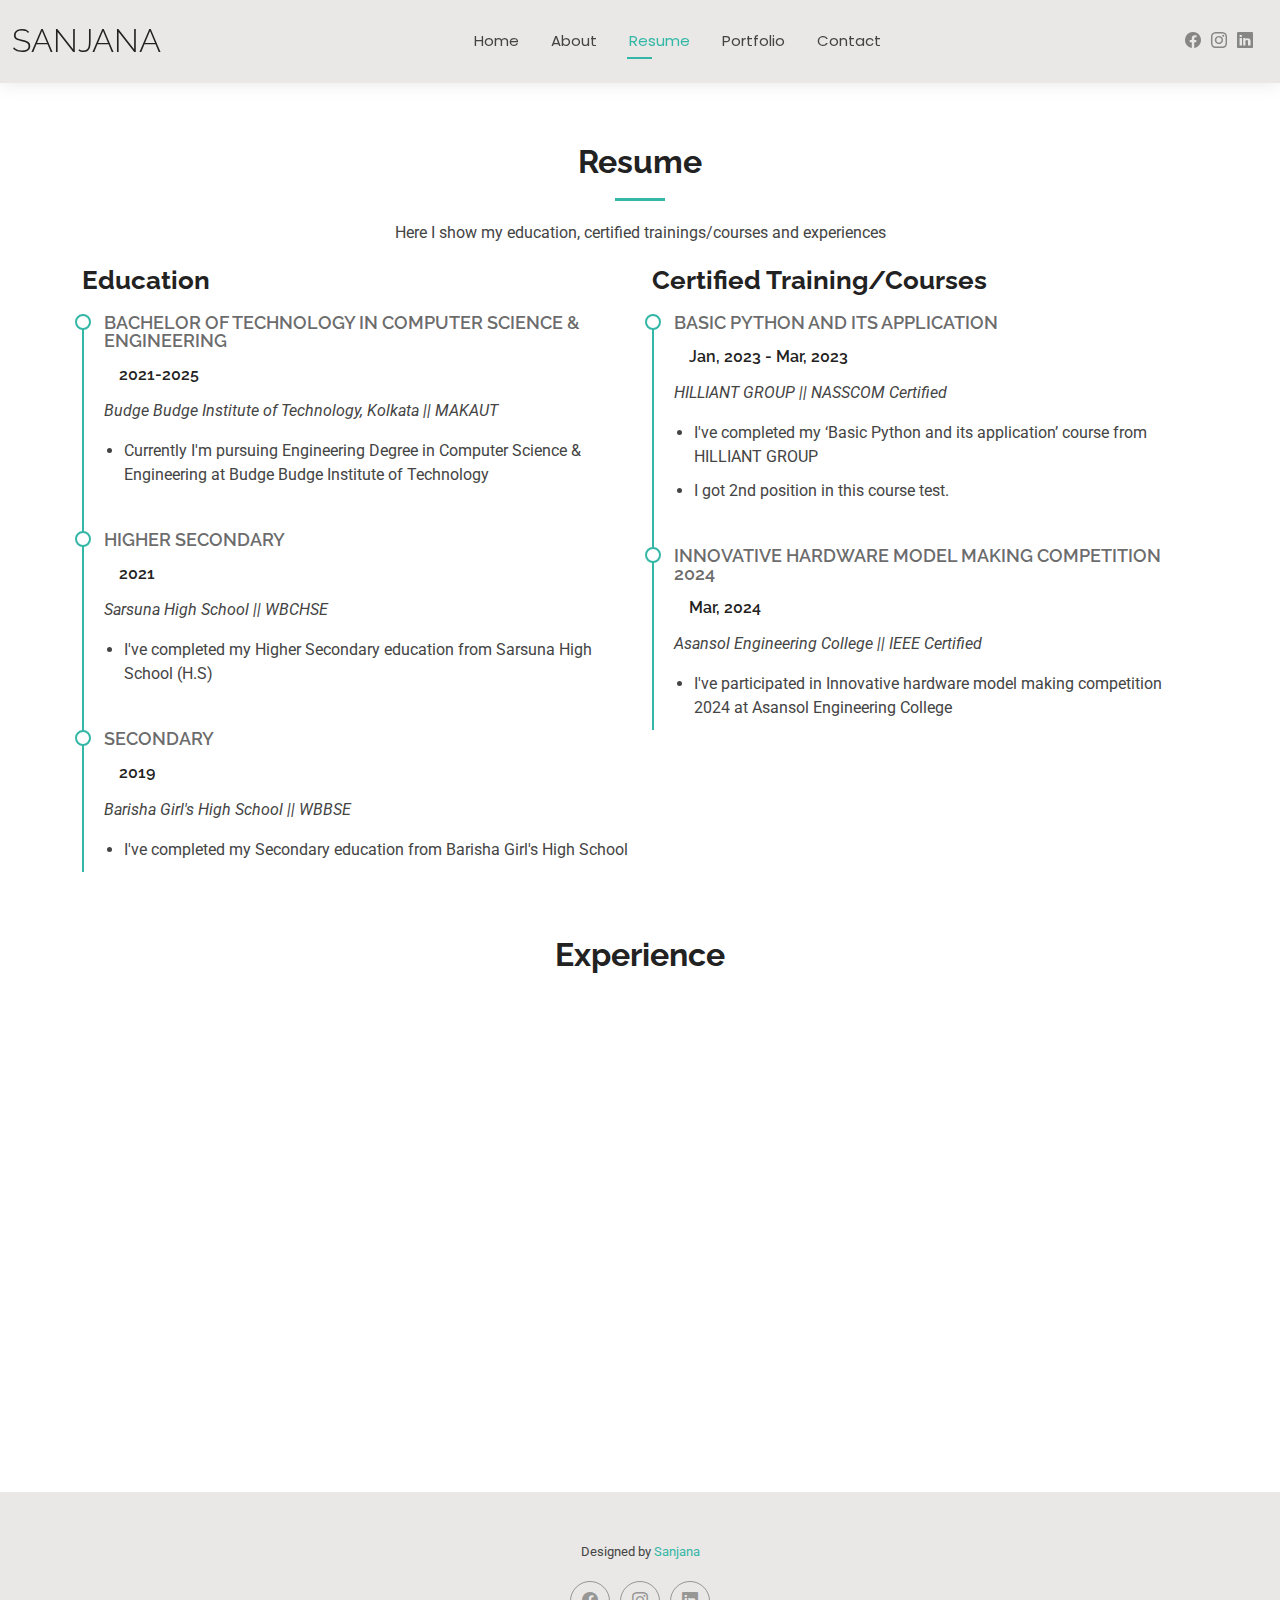
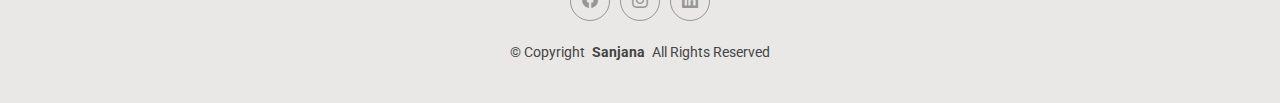
<file: resume.html>
<!DOCTYPE html>
<html lang="en">

<head>
  <meta charset="utf-8">
  <meta content="width=device-width, initial-scale=1.0" name="viewport">
  <title>Resume - Sanjana Portfolio</title>
  <meta name="description" content="">
  <meta name="keywords" content="">

  <!-- Favicons -->
  <link href="assets/img/sh-logo_.avif" rel="icon">
  <link href="assets/img/apple-touch-icon.png" rel="apple-touch-icon">

  <!-- Fonts -->
  <link href="https://fonts.googleapis.com" rel="preconnect">
  <link href="https://fonts.gstatic.com" rel="preconnect" crossorigin>
  <link href="https://fonts.googleapis.com/css2?family=Roboto:ital,wght@0,100;0,300;0,400;0,500;0,700;0,900;1,100;1,300;1,400;1,500;1,700;1,900&family=Poppins:ital,wght@0,100;0,200;0,300;0,400;0,500;0,600;0,700;0,800;0,900;1,100;1,200;1,300;1,400;1,500;1,600;1,700;1,800;1,900&family=Raleway:ital,wght@0,100;0,200;0,300;0,400;0,500;0,600;0,700;0,800;0,900;1,100;1,200;1,300;1,400;1,500;1,600;1,700;1,800;1,900&display=swap" rel="stylesheet">

  <!-- Vendor CSS Files -->
  <link href="assets/vendor/bootstrap/css/bootstrap.min.css" rel="stylesheet">
  <link href="assets/vendor/bootstrap-icons/bootstrap-icons.css" rel="stylesheet">
  <link href="assets/vendor/aos/aos.css" rel="stylesheet">
  <link href="assets/vendor/swiper/swiper-bundle.min.css" rel="stylesheet">
  <link href="assets/vendor/glightbox/css/glightbox.min.css" rel="stylesheet">

  <!-- Main CSS File -->
  <link href="assets/css/main.css" rel="stylesheet">


</head>

<body class="resume-page">

  <header id="header" class="header d-flex align-items-center light-background sticky-top">
    <div class="container-fluid position-relative d-flex align-items-center justify-content-between">

      <a href="index.html" class="logo d-flex align-items-center me-auto me-xl-0">
        <!-- Uncomment the line below if you also wish to use an image logo -->
        <!-- <img src="" alt=""> -->
        <h1 class="sitename">SANJANA</h1>
      </a>

      <nav id="navmenu" class="navmenu">
        <ul>
          <li><a href="index.html">Home</a></li>
          <li><a href="about.html">About</a></li>
          <li><a href="resume.html" class="active">Resume</a></li>
          <li><a href="portfolio.html">Portfolio</a></li>
          <!-- <li><a href="services.html">Services</a></li> -->
          <!-- <li class="dropdown"><a href="#"><span>Dropdown</span> <i class="bi bi-chevron-down toggle-dropdown"></i></a>
            <ul>
              <li><a href="#">Dropdown 1</a></li>
              <li class="dropdown"><a href="#"><span>Deep Dropdown</span> <i class="bi bi-chevron-down toggle-dropdown"></i></a>
                <ul>
                  <li><a href="#">Deep Dropdown 1</a></li>
                  <li><a href="#">Deep Dropdown 2</a></li>
                  <li><a href="#">Deep Dropdown 3</a></li>
                  <li><a href="#">Deep Dropdown 4</a></li>
                  <li><a href="#">Deep Dropdown 5</a></li>
                </ul>
              </li>
              <li><a href="#">Dropdown 2</a></li>
              <li><a href="#">Dropdown 3</a></li>
              <li><a href="#">Dropdown 4</a></li>
            </ul>
          </li> -->
          <li><a href="contact.html">Contact</a></li>
        </ul>
        <i class="mobile-nav-toggle d-xl-none bi bi-list"></i>
      </nav>

      <div class="header-social-links">
        <a href="https://www.facebook.com/sanjanahazra2004?mibextid=ZbWKwL" target="_blank"  class="facebook"><i class="bi bi-facebook"></i></a>
        <a href="https://www.instagram.com/sanjana_hazra04?igsh=anQ2bXo4a21qcTc1" target="_blank" class="instagram"><i class="bi bi-instagram"></i></a>
        <a href="https://www.linkedin.com/in/sanjana-hazra-b23727286/" target="_blank" class="linkedin"><i class="bi bi-linkedin"></i></a>
      </div>

    </div>
  </header>

  <main class="main">

    <!-- Resume Section -->
    <section id="resume" class="resume section">

      <!-- Section Title -->
      <div class="container section-title" data-aos="fade-up">
        <h2>Resume</h2>
        <p>Here I show my education, certified trainings/courses and experiences</p>
      </div><!-- End Section Title -->
 
      <div class="container">

        <div class="row">

          <div class="col-lg-6" data-aos="fade-up" data-aos-delay="100">
            <!-- <h3 class="resume-title">Summary</h3>

            <div class="resume-item pb-0">
              <h4>prith</h4>
              <p><em>ffffffffff</em></p>
              <ul>
                <li>India</li>
                <li>123456789</li>
                <li>ex@example.com</li>
              </ul>
            </div>Edn Resume Item -->

            <h3 class="resume-title">Education</h3>
            <div class="resume-item">
              <h4>Bachelor of Technology in Computer Science & Engineering</h4>
              <h5>2021-2025</h5>
              <p><em>Budge Budge Institute of Technology, Kolkata || MAKAUT</em>
              <!-- <br>under Maulana Abul Kalam Azad University of Technology, Kolkata -->
            </p>
              <p><ul><li>Currently I'm pursuing Engineering Degree in Computer Science & Engineering at Budge Budge Institute of Technology</li></ul></p>
            </div><!-- Edn Resume Item -->

            <div class="resume-item">
              <h4>Higher Secondary</h4>
              <h5>2021</h5>
              <p><em>Sarsuna High School || WBCHSE</em></p>
              <p><ul><li>I've completed my Higher Secondary education from Sarsuna High School (H.S)</li></ul></p>
            </div><!-- Edn Resume Item -->

            <div class="resume-item">
              <h4> Secondary</h4>
              <h5>2019</h5>
              <p><em>Barisha Girl's High School || WBBSE</em></p>
              <p><ul><li>I've completed my Secondary education from Barisha Girl's High School</li></ul></p>
            </div><!-- Edn Resume Item -->

          </div>

          <div class="col-lg-6" data-aos="fade-up" data-aos-delay="200">
            <h3 class="resume-title">Certified Training/Courses</h3>
            <div class="resume-item">
              <h4>Basic Python and its application</h4>
              <h5>Jan, 2023 - Mar, 2023</h5>
              <p><em>HILLIANT GROUP || NASSCOM Certified</em></p>
              <ul>
                <li>I've completed my ‘Basic Python and its application’ course from HILLIANT GROUP</li>
                <li>I got 2nd position in this course test.</li>
              </ul>
            </div><!-- Edn Resume Item -->

            <div class="resume-item">
              <h4>Innovative Hardware Model Making Competition 2024</h4>
              <h5>Mar, 2024</h5>
              <p><em>Asansol Engineering College || IEEE Certified</em></p>
              <ul>
                <li>I've participated in Innovative hardware model making competition 2024 at Asansol Engineering College</li>
              </ul>
            </div><!-- Edn Resume Item -->

          </div>

        </div>

      </div>

      <div class="text-center wow fadeInUp">
        <h2 class="text-center text-3xl md:text-5xl pt-5 md:pt-16 font-extrabold">
          <span class="text-indigo-500"><b>Experience</b></span>
        </h2>
      </div>

      <div class="container">

        <div class="row">

          <div class="col-lg-6" data-aos="fade-up" data-aos-delay="100">

            <h3 class="resume-title">Work Experience</h3>
            <!-- <div class="resume-item">
              <h4>Bachelor of Technology in Computer Science & Engineering</h4>
              <h5>2021-2025</h5>
              <p><em>Budge Budge Institute of Technology, Kolkata || MAKAUT</em>
              <br>under Maulana Abul Kalam Azad University of Technology, Kolkata
              </p>
              <p><ul><li>Currently I'm pursuing Engineering Degree in Computer Science & Engineering at Budge Budge Institute of Technology</li></ul></p>
            </div>
            

            <div class="resume-item">
              <h4>Higher Secondary</h4>
              <h5>2021</h5>
              <p><em>Sarsuna High School || WBCHSE</em></p>
              <p><ul><li>I've completed my Higher Secondary education from Sarsuna High School (H.S)</li></ul></p>
            </div>
            

            <div class="resume-item">
              <h4> Secondary</h4>
              <h5>2019</h5>
              <p><em>Barisha Girl's High School || WBBSE</em></p>
              <p><ul><li>I've completed my Secondary education from Barisha Girl's High School</li></ul></p>
            </div> -->
            

          </div>


          <div class="col-lg-6" data-aos="fade-up" data-aos-delay="200">
            <h3 class="resume-title">Internship Experience</h3>
            <div class="resume-item">
              <h4>ARDENT COMPUTECH PVT. LTD.</h4>
              <h5>July, 2024 - Present</h5>
              <p><em>DATA SCIENCE, AI, AND MACHINE LEARNING USING PYTHON</em></p>
              <ul>
                <li>Here I learn about Python, AI, ML, Data Science & I've completed Multiple Disease Prediction Using Machine Leaarning project.</li>
              </ul>
            </div><!-- Edn Resume Item -->

            <div class="resume-item">
              <h4>CODESPEEDY TECHNOLOGY PRIVATE LIMITED</h4>
              <h5>May, 2024 - Aug, 2024</h5>
              <p><em>PYTHON DEVELOPER INTERN</em></p>
              <ul>
                <li>I've completed Python Developer Intern at CODESPEEDY TECHNOLOGY PRIVATE LIMITED & done many coding project</li>
                
              </ul>
            </div><!-- Edn Resume Item -->

          </div>





    </section><!-- /Resume Section -->

  </main>

  <footer id="footer" class="footer light-background">

    <div class="container">
      <div class="credits">
        
        Designed by <a href="about.html">Sanjana</a>
      </div>
      <div class="social-links d-flex justify-content-center">
        <a href="https://www.facebook.com/sanjanahazra2004?mibextid=ZbWKwL" target="_blank"><i class="bi bi-facebook"></i></a>
        <a href="https://www.instagram.com/sanjana_hazra04?igsh=anQ2bXo4a21qcTc1" target="_blank"><i class="bi bi-instagram"></i></a>
        <a href="https://www.linkedin.com/in/sanjana-hazra-b23727286/" target="_blank" ><i class="bi bi-linkedin"></i></a>
      </div>
      <br>
      <div class="copyright text-center ">
        <p>© <span>Copyright</span> <strong class="px-1 sitename">Sanjana</strong> <span>All Rights Reserved<br></span></p>
      </div>
    </div>

  </footer>

  <!-- Scroll Top -->
  <a href="#" id="scroll-top" class="scroll-top d-flex align-items-center justify-content-center"><i class="bi bi-arrow-up-short"></i></a>

  <!-- Preloader -->
  <div id="preloader"></div>

  <!-- Vendor JS Files -->
  <script src="assets/vendor/bootstrap/js/bootstrap.bundle.min.js"></script>
  <script src="assets/vendor/php-email-form/validate.js"></script>
  <script src="assets/vendor/aos/aos.js"></script>
  <script src="assets/vendor/waypoints/noframework.waypoints.js"></script>
  <script src="assets/vendor/purecounter/purecounter_vanilla.js"></script>
  <script src="assets/vendor/swiper/swiper-bundle.min.js"></script>
  <script src="assets/vendor/glightbox/js/glightbox.min.js"></script>
  <script src="assets/vendor/imagesloaded/imagesloaded.pkgd.min.js"></script>
  <script src="assets/vendor/isotope-layout/isotope.pkgd.min.js"></script>

  <!-- Main JS File -->
  <script src="assets/js/main.js"></script>

</body>

</html>
</file>
<file: assets/css/main.css>
/* Fonts */
:root {
  --default-font: "Roboto",  system-ui, -apple-system, "Segoe UI", Roboto, "Helvetica Neue", Arial, "Noto Sans", "Liberation Sans", sans-serif, "Apple Color Emoji", "Segoe UI Emoji", "Segoe UI Symbol", "Noto Color Emoji";
  --heading-font: "Raleway",  sans-serif;
  --nav-font: "Poppins",  sans-serif;
}

/* Global Colors - The following color variables are used throughout the website. Updating them here will change the color scheme of the entire website */
:root { 
  --background-color: #ffffff; /* Background color for the entire website, including individual sections */
  --default-color: #444444; /* Default color used for the majority of the text content across the entire website */
  --heading-color: #222222; /* Color for headings, subheadings and title throughout the website */
  --accent-color: #34b7a7; /* Accent color that represents your brand on the website. It's used for buttons, links, and other elements that need to stand out */
  --surface-color: #ffffff; /* The surface color is used as a background of boxed elements within sections, such as cards, icon boxes, or other elements that require a visual separation from the global background. */
  --contrast-color: #ffffff; /* Contrast color for text, ensuring readability against backgrounds of accent, heading, or default colors. */
}

/* Nav Menu Colors - The following color variables are used specifically for the navigation menu. They are separate from the global colors to allow for more customization options */
:root {
  --nav-color: #444444;  /* The default color of the main navmenu links */
  --nav-hover-color: #34b7a7; /* Applied to main navmenu links when they are hovered over or active */
  --nav-mobile-background-color: #ffffff; /* Used as the background color for mobile navigation menu */
  --nav-dropdown-background-color: #ffffff; /* Used as the background color for dropdown items that appear when hovering over primary navigation items */
  --nav-dropdown-color: #444444; /* Used for navigation links of the dropdown items in the navigation menu. */
  --nav-dropdown-hover-color: #34b7a7; /* Similar to --nav-hover-color, this color is applied to dropdown navigation links when they are hovered over. */
}

/* Color Presets - These classes override global colors when applied to any section or element, providing reuse of the sam color scheme. */

.light-background {
  --background-color: #e9e8e6;
  --surface-color: #ffffff;
}

.dark-background {
  --background-color: #060606;
  --default-color: #ffffff;
  --heading-color: #ffffff;
  --surface-color: #252525;
  --contrast-color: #ffffff;
}

/* Smooth scroll */
:root {
  scroll-behavior: smooth;
}

/*--------------------------------------------------------------
# General Styling & Shared Classes
--------------------------------------------------------------*/
body {
  color: var(--default-color);
  background-color: var(--background-color);
  font-family: var(--default-font);
}

a {
  color: var(--accent-color);
  text-decoration: none;
  transition: 0.3s;
}

a:hover {
  color: color-mix(in srgb, var(--accent-color), transparent 25%);
  text-decoration: none;
}

h1,
h2,
h3,
h4,
h5,
h6 {
  color: var(--heading-color);
  font-family: var(--heading-font);
}

/* PHP Email Form Messages
------------------------------*/
.php-email-form .error-message {
  display: none;
  background: #df1529;
  color: #ffffff;
  text-align: left;
  padding: 15px;
  margin-bottom: 24px;
  font-weight: 600;
}

.php-email-form .sent-message {
  display: none;
  color: #ffffff;
  background: #059652;
  text-align: center;
  padding: 15px;
  margin-bottom: 24px;
  font-weight: 600;
}

.php-email-form .loading {
  display: none;
  background: var(--surface-color);
  text-align: center;
  padding: 15px;
  margin-bottom: 24px;
}

.php-email-form .loading:before {
  content: "";
  display: inline-block;
  border-radius: 50%;
  width: 24px;
  height: 24px;
  margin: 0 10px -6px 0;
  border: 3px solid var(--accent-color);
  border-top-color: var(--surface-color);
  animation: php-email-form-loading 1s linear infinite;
}

@keyframes php-email-form-loading {
  0% {
    transform: rotate(0deg);
  }

  100% {
    transform: rotate(360deg);
  }
}

/*--------------------------------------------------------------
# Global Header
--------------------------------------------------------------*/
.header {
  color: var(--default-color);
  background-color: var(--background-color);
  padding: 15px 0;
  transition: all 0.5s;
  z-index: 997;
  box-shadow: 0px 0 18px rgba(0, 0, 0, 0.1);
}

.header .logo {
  line-height: 1;
}

.header .logo img {
  max-height: 36px;
  margin-right: 8px;
}

.header .logo h1 {
  font-size: 32px;
  margin: 0;
  font-weight: 300;
  text-transform: uppercase;
  color: var(--heading-color);
}

.header .header-social-links {
  padding-right: 15px;
}

.header .header-social-links a {
  color: color-mix(in srgb, var(--default-color), transparent 40%);
  padding-left: 6px;
  display: inline-block;
  transition: 0.3s;
  font-size: 16px;
}

.header .header-social-links a:hover {
  color: var(--accent-color);
}

.header .header-social-links a i {
  line-height: 0px;
}

@media (max-width: 1200px) {
  .header .logo {
    order: 1;
  }

  .header .header-social-links {
    order: 2;
  }

  .header .navmenu {
    order: 3;
  }
}

/*--------------------------------------------------------------
# Navigation Menu
--------------------------------------------------------------*/
/* Desktop Navigation */
@media (min-width: 1200px) {
  .navmenu {
    padding: 0;
  }

  .navmenu ul {
    margin: 0;
    padding: 0;
    display: flex;
    list-style: none;
    align-items: center;
  }

  .navmenu li {
    position: relative;
  }

  .navmenu>ul>li {
    white-space: nowrap;
    padding: 15px 14px;
  }

  .navmenu>ul>li:last-child {
    padding-right: 0;
  }

  .navmenu a,
  .navmenu a:focus {
    color: var(--nav-color);
    font-size: 15px;
    padding: 0 2px;
    font-family: var(--nav-font);
    font-weight: 400;
    display: flex;
    align-items: center;
    justify-content: space-between;
    white-space: nowrap;
    transition: 0.3s;
    position: relative;
  }

  .navmenu a i,
  .navmenu a:focus i {
    font-size: 12px;
    line-height: 0;
    margin-left: 5px;
    transition: 0.3s;
  }

  .navmenu>ul>li>a:before {
    content: "";
    position: absolute;
    height: 2px;
    bottom: -6px;
    left: 0;
    background-color: var(--nav-hover-color);
    visibility: hidden;
    width: 0px;
    transition: all 0.3s ease-in-out 0s;
  }

  .navmenu a:hover:before,
  .navmenu li:hover>a:before,
  .navmenu .active:before {
    visibility: visible;
    width: 25px;
  }

  .navmenu li:hover>a,
  .navmenu .active,
  .navmenu .active:focus {
    color: var(--nav-hover-color);
  }

  .navmenu .dropdown ul {
    margin: 0;
    padding: 10px 0;
    background: var(--nav-dropdown-background-color);
    display: block;
    position: absolute;
    visibility: hidden;
    left: 14px;
    top: 130%;
    opacity: 0;
    transition: 0.3s;
    border-radius: 4px;
    z-index: 99;
    box-shadow: 0px 0px 30px rgba(0, 0, 0, 0.1);
  }

  .navmenu .dropdown ul li {
    min-width: 200px;
  }

  .navmenu .dropdown ul a {
    padding: 10px 20px;
    font-size: 15px;
    text-transform: none;
    color: var(--nav-dropdown-color);
  }

  .navmenu .dropdown ul a i {
    font-size: 12px;
  }

  .navmenu .dropdown ul a:hover,
  .navmenu .dropdown ul .active:hover,
  .navmenu .dropdown ul li:hover>a {
    color: var(--nav-dropdown-hover-color);
  }

  .navmenu .dropdown:hover>ul {
    opacity: 1;
    top: 100%;
    visibility: visible;
  }

  .navmenu .dropdown .dropdown ul {
    top: 0;
    left: -90%;
    visibility: hidden;
  }

  .navmenu .dropdown .dropdown:hover>ul {
    opacity: 1;
    top: 0;
    left: -100%;
    visibility: visible;
  }
}

/* Mobile Navigation */
@media (max-width: 1199px) {
  .mobile-nav-toggle {
    color: var(--nav-color);
    font-size: 28px;
    line-height: 0;
    margin-right: 10px;
    cursor: pointer;
    transition: color 0.3s;
  }

  .navmenu {
    padding: 0;
    z-index: 9997;
  }

  .navmenu ul {
    display: none;
    list-style: none;
    position: absolute;
    inset: 60px 20px 20px 20px;
    padding: 10px 0;
    margin: 0;
    border-radius: 6px;
    background-color: var(--nav-mobile-background-color);
    border: 1px solid color-mix(in srgb, var(--default-color), transparent 90%);
    box-shadow: none;
    overflow-y: auto;
    transition: 0.3s;
    z-index: 9998;
  }

  .navmenu a,
  .navmenu a:focus {
    color: var(--nav-dropdown-color);
    padding: 10px 20px;
    font-family: var(--nav-font);
    font-size: 17px;
    font-weight: 500;
    display: flex;
    align-items: center;
    justify-content: space-between;
    white-space: nowrap;
    transition: 0.3s;
  }

  .navmenu a i,
  .navmenu a:focus i {
    font-size: 12px;
    line-height: 0;
    margin-left: 5px;
    width: 30px;
    height: 30px;
    display: flex;
    align-items: center;
    justify-content: center;
    border-radius: 50%;
    transition: 0.3s;
    background-color: color-mix(in srgb, var(--accent-color), transparent 90%);
  }

  .navmenu a i:hover,
  .navmenu a:focus i:hover {
    background-color: var(--accent-color);
    color: var(--contrast-color);
  }

  .navmenu a:hover,
  .navmenu .active,
  .navmenu .active:focus {
    color: var(--nav-dropdown-hover-color);
  }

  .navmenu .active i,
  .navmenu .active:focus i {
    background-color: var(--accent-color);
    color: var(--contrast-color);
    transform: rotate(180deg);
  }

  .navmenu .dropdown ul {
    position: static;
    display: none;
    z-index: 99;
    padding: 10px 0;
    margin: 10px 20px;
    background-color: var(--nav-dropdown-background-color);
    transition: all 0.5s ease-in-out;
  }

  .navmenu .dropdown ul ul {
    background-color: rgba(33, 37, 41, 0.1);
  }

  .navmenu .dropdown>.dropdown-active {
    display: block;
    background-color: rgba(33, 37, 41, 0.03);
  }

  .mobile-nav-active {
    overflow: hidden;
  }

  .mobile-nav-active .mobile-nav-toggle {
    color: #fff;
    position: absolute;
    font-size: 32px;
    top: 15px;
    right: 15px;
    margin-right: 0;
    z-index: 9999;
  }

  .mobile-nav-active .navmenu {
    position: fixed;
    overflow: hidden;
    inset: 0;
    background: rgba(33, 37, 41, 0.8);
    transition: 0.3s;
  }

  .mobile-nav-active .navmenu>ul {
    display: block;
  }
}

/*--------------------------------------------------------------
# Global Footer
--------------------------------------------------------------*/
.footer {
  color: var(--default-color);
  background-color: var(--background-color);
  font-size: 14px;
  padding: 40px 0;
  position: relative;
}

.footer .copyright p {
  margin-bottom: 0;
}

.footer .social-links {
  margin-top: 20px;
}

.footer .social-links a {
  display: flex;
  align-items: center;
  justify-content: center;
  width: 40px;
  height: 40px;
  border-radius: 50%;
  border: 1px solid color-mix(in srgb, var(--default-color), transparent 50%);
  font-size: 16px;
  color: color-mix(in srgb, var(--default-color), transparent 50%);
  margin: 0 5px;
  transition: 0.3s;
}

.footer .social-links a:hover {
  color: var(--accent-color);
  border-color: var(--accent-color);
}

.footer .credits {
  margin-top: 10px;
  font-size: 13px;
  text-align: center;
}

/*--------------------------------------------------------------
# Preloader
--------------------------------------------------------------*/
#preloader {
  position: fixed;
  inset: 0;
  z-index: 9999;
  overflow: hidden;
  background-color: var(--background-color);
  transition: all 0.6s ease-out;
  width: 100%;
  height: 100vh;
}

#preloader:before,
#preloader:after {
  content: "";
  position: absolute;
  border: 4px solid var(--accent-color);
  border-radius: 50%;
  animation: animate-preloader 2s cubic-bezier(0, 0.2, 0.8, 1) infinite;
}

#preloader:after {
  animation-delay: -0.5s;
}

@keyframes animate-preloader {
  0% {
    width: 10px;
    height: 10px;
    top: calc(50% - 5px);
    left: calc(50% - 5px);
    opacity: 1;
  }

  100% {
    width: 72px;
    height: 72px;
    top: calc(50% - 36px);
    left: calc(50% - 36px);
    opacity: 0;
  }
}

/*--------------------------------------------------------------
# Scroll Top Button
--------------------------------------------------------------*/
.scroll-top {
  position: fixed;
  visibility: hidden;
  opacity: 0;
  right: 15px;
  bottom: -15px;
  z-index: 99999;
  background-color: var(--accent-color);
  width: 44px;
  height: 44px;
  border-radius: 50px;
  transition: all 0.4s;
}

.scroll-top i {
  font-size: 24px;
  color: var(--contrast-color);
  line-height: 0;
}

.scroll-top:hover {
  background-color: color-mix(in srgb, var(--accent-color), transparent 20%);
  color: var(--contrast-color);
}

.scroll-top.active {
  visibility: visible;
  opacity: 1;
  bottom: 15px;
}

/*--------------------------------------------------------------
# Disable aos animation delay on mobile devices
--------------------------------------------------------------*/
@media screen and (max-width: 768px) {
  [data-aos-delay] {
    transition-delay: 0 !important;
  }
}

/*--------------------------------------------------------------
# Global Page Titles & Breadcrumbs
--------------------------------------------------------------*/
.page-title {
  color: var(--default-color);
  background-color: var(--background-color);
  padding: 25px 0;
  position: relative;
  border-bottom: 1px solid color-mix(in srgb, var(--default-color), transparent 85%);
}

.page-title h1 {
  font-size: 24px;
  font-weight: 400;
}

.page-title .breadcrumbs ol {
  display: flex;
  flex-wrap: wrap;
  list-style: none;
  padding: 0;
  margin: 0;
  font-size: 14px;
  font-weight: 400;
}

.page-title .breadcrumbs ol li+li {
  padding-left: 10px;
}

.page-title .breadcrumbs ol li+li::before {
  content: "/";
  display: inline-block;
  padding-right: 10px;
  color: color-mix(in srgb, var(--default-color), transparent 70%);
}

/*--------------------------------------------------------------
# Global Sections
--------------------------------------------------------------*/
section,
.section {
  color: var(--default-color);
  background-color: var(--background-color);
  padding: 60px 0;
  scroll-margin-top: 100px;
  overflow: clip;
}

@media (max-width: 1199px) {

  section,
  .section {
    scroll-margin-top: 66px;
  }
}

/*--------------------------------------------------------------
# Global Section Titles
--------------------------------------------------------------*/
.section-title {
  text-align: center;
  /* padding-bottom: 60px; */
  position: relative;
}

.section-title h2 {
  font-size: 32px;
  font-weight: 700;
  margin-bottom: 20px;
  padding-bottom: 20px;
  position: relative;
}

.section-title h2:after {
  content: "";
  position: absolute;
  display: block;
  width: 50px;
  height: 3px;
  background: var(--accent-color);
  left: 0;
  right: 0;
  bottom: 0;
  margin: auto;
}

.section-title p {
  margin-bottom: 0;
}

/*--------------------------------------------------------------
# Hero Section
--------------------------------------------------------------*/
.hero {
  width: 100%;
  min-height: calc(100vh - 82px);
  position: relative;
  padding: 80px 0;
  display: flex;
  align-items: center;
  justify-content: center;
}

@media (max-width: 1200px) {
  .hero {
    min-height: calc(100vh - 68px);
  }
}

.hero img {
  position: absolute;
  inset: 0;
  display: block;
  width: 100%;
  height: 100%;
  object-fit: cover;
  z-index: 1;
}

.hero .container {
  position: relative;
  z-index: 3;
}

.hero h2 {
  margin: 0;
  font-size: 48px;
  font-weight: 700;
}

.hero p {
  margin: 10px 0 0 0;
  font-size: 24px;
  color: var(--heading-color);
}

.hero .btn-get-started {
  color: var(--contrast-color);
  background: var(--accent-color);
  font-family: var(--heading-font);
  text-transform: uppercase;
  font-weight: 600;
  font-size: 12px;
  letter-spacing: 1px;
  display: inline-block;
  padding: 12px 40px;
  border-radius: 50px;
  transition: 0.5s;
  margin-top: 30px;
}

.hero .btn-get-started:hover {
  background: color-mix(in srgb, var(--accent-color) 90%, white 20%);
}

@media (max-width: 768px) {
  .hero h2 {
    font-size: 32px;
  }

  .hero p {
    font-size: 18px;
  }
}

/*--------------------------------------------------------------
# About Section
--------------------------------------------------------------*/
.about .content h2 {
  font-weight: 700;
  font-size: 24px;
}

.about .content ul {
  list-style: none;
  padding: 0;
}

.about .content ul li {
  margin-bottom: 20px;
  display: flex;
  align-items: center;
}

.about .content ul strong {
  margin-right: 10px;
}

.about .content ul i {
  font-size: 16px;
  margin-right: 5px;
  color: var(--accent-color);
  line-height: 0;
}

/*--------------------------------------------------------------
# Skills Section
--------------------------------------------------------------*/
.skills .progress {
  height: 60px;
  display: block;
  background: none;
  border-radius: 0;
}

.skills .progress .skill {
  color: var(--heading-color);
  padding: 0;
  margin: 0 0 6px 0;
  text-transform: uppercase;
  display: block;
  font-weight: 600;
  font-family: var(--heading-font);
}

.skills .progress .skill .val {
  float: right;
  font-style: normal;
}

.skills .progress-bar-wrap {
  background: color-mix(in srgb, var(--default-color), transparent 90%);
  height: 10px;
}

.skills .progress-bar {
  width: 1px;
  height: 10px;
  transition: 0.9s;
  background-color: var(--accent-color);
}

/*--------------------------------------------------------------
# Stats Section
--------------------------------------------------------------*/
.stats .stats-item {
  padding: 30px;
  width: 100%;
}

.stats .stats-item span {
  color: var(--heading-color);
  font-size: 48px;
  display: block;
  font-weight: 700;
  margin-bottom: 20px;
  padding-bottom: 20px;
  position: relative;
}

.stats .stats-item span:after {
  content: "";
  position: absolute;
  display: block;
  width: 25px;
  height: 3px;
  background: var(--accent-color);
  left: 0;
  right: 0;
  bottom: 0;
  margin: auto;
}

.stats .stats-item p {
  color: color-mix(in srgb, var(--default-color), transparent 40%);
  padding: 0;
  margin: 0;
  font-family: var(--heading-font);
  font-weight: 500;
}

/*--------------------------------------------------------------
# Testimonials Section
--------------------------------------------------------------*/
.testimonials .section-header {
  margin-bottom: 40px;
}

.testimonials .testimonials-carousel,
.testimonials .testimonials-slider {
  overflow: hidden;
}

.testimonials .testimonial-item {
  text-align: center;
}

.testimonials .testimonial-item .testimonial-img {
  width: 120px;
  border-radius: 50%;
  border: 4px solid var(--background-color);
  margin: 0 auto;
}

.testimonials .testimonial-item h3 {
  font-size: 20px;
  font-weight: bold;
  margin: 10px 0 5px 0;
}

.testimonials .testimonial-item h4 {
  font-size: 14px;
  color: color-mix(in srgb, var(--default-color), transparent 40%);
  margin: 0 0 15px 0;
}

.testimonials .testimonial-item .stars {
  margin-bottom: 15px;
}

.testimonials .testimonial-item .stars i {
  color: #ffc107;
  margin: 0 1px;
}

.testimonials .testimonial-item .quote-icon-left,
.testimonials .testimonial-item .quote-icon-right {
  color: color-mix(in srgb, var(--accent-color), transparent 50%);
  font-size: 26px;
  line-height: 0;
}

.testimonials .testimonial-item .quote-icon-left {
  display: inline-block;
  left: -5px;
  position: relative;
}

.testimonials .testimonial-item .quote-icon-right {
  display: inline-block;
  right: -5px;
  position: relative;
  top: 10px;
  transform: scale(-1, -1);
}

.testimonials .testimonial-item p {
  font-style: italic;
  margin: 0 auto 15px auto;
}

.testimonials .swiper-wrapper {
  height: auto;
}

.testimonials .swiper-pagination {
  margin-top: 20px;
  position: relative;
}

.testimonials .swiper-pagination .swiper-pagination-bullet {
  width: 12px;
  height: 12px;
  opacity: 1;
  background-color: color-mix(in srgb, var(--default-color), transparent 85%);
}

.testimonials .swiper-pagination .swiper-pagination-bullet-active {
  background-color: var(--accent-color);
}

@media (min-width: 992px) {
  .testimonials .testimonial-item p {
    width: 80%;
  }
}

/*--------------------------------------------------------------
# Resume Section
--------------------------------------------------------------*/
.resume .resume-title {
  color: var(--heading-color);
  font-size: 26px;
  font-weight: 700;
  margin-top: 20px;
  margin-bottom: 20px;
}

.resume .resume-item {
  padding: 0 0 20px 20px;
  margin-top: -2px;
  border-left: 2px solid var(--accent-color);
  position: relative;
}

.resume .resume-item h4 {
  line-height: 18px;
  font-size: 18px;
  font-weight: 600;
  text-transform: uppercase;
  color: color-mix(in srgb, var(--default-color), transparent 20%);
  margin-bottom: 10px;
}

.resume .resume-item h5 {
  font-size: 16px;
  padding: 5px 15px;
  display: inline-block;
  font-weight: 600;
  margin-bottom: 10px;
}

.resume .resume-item ul {
  padding-left: 20px;
}

.resume .resume-item ul li {
  padding-bottom: 10px;
}

.resume .resume-item:last-child {
  padding-bottom: 0;
}

.resume .resume-item::before {
  content: "";
  position: absolute;
  width: 16px;
  height: 16px;
  border-radius: 50px;
  left: -9px;
  top: 0;
  background: var(--background-color);
  border: 2px solid var(--accent-color);
}

/*--------------------------------------------------------------
# Services Section
--------------------------------------------------------------*/
.services .service-item {
  background-color: var(--surface-color);
  box-shadow: 0px 5px 90px 0px rgba(0, 0, 0, 0.1);
  height: 100%;
  padding: 60px 30px;
  text-align: center;
  transition: 0.3s;
  border-radius: 5px;
}

.services .service-item .icon {
  margin: 0 auto;
  width: 100px;
  height: 100px;
  display: flex;
  align-items: center;
  justify-content: center;
  transition: ease-in-out 0.3s;
  position: relative;
}

.services .service-item .icon i {
  font-size: 36px;
  transition: 0.5s;
  position: relative;
}

.services .service-item .icon svg {
  position: absolute;
  top: 0;
  left: 0;
}

.services .service-item .icon svg path {
  transition: 0.5s;
  fill: color-mix(in srgb, var(--default-color), transparent 95%);
}

.services .service-item h3 {
  font-weight: 700;
  margin: 10px 0 15px 0;
  font-size: 22px;
}

.services .service-item p {
  line-height: 24px;
  font-size: 14px;
  margin-bottom: 0;
}

.services .service-item:hover {
  box-shadow: 0px 5px 35px 0px rgba(0, 0, 0, 0.1);
}

.services .service-item.item-cyan i {
  color: #0dcaf0;
}

.services .service-item.item-cyan:hover .icon i {
  color: #fff;
}

.services .service-item.item-cyan:hover .icon path {
  fill: #0dcaf0;
}

.services .service-item.item-orange i {
  color: #fd7e14;
}

.services .service-item.item-orange:hover .icon i {
  color: #fff;
}

.services .service-item.item-orange:hover .icon path {
  fill: #fd7e14;
}

.services .service-item.item-teal i {
  color: #20c997;
}

.services .service-item.item-teal:hover .icon i {
  color: #fff;
}

.services .service-item.item-teal:hover .icon path {
  fill: #20c997;
}

.services .service-item.item-red i {
  color: #df1529;
}

.services .service-item.item-red:hover .icon i {
  color: #fff;
}

.services .service-item.item-red:hover .icon path {
  fill: #df1529;
}

.services .service-item.item-indigo i {
  color: #6610f2;
}

.services .service-item.item-indigo:hover .icon i {
  color: #fff;
}

.services .service-item.item-indigo:hover .icon path {
  fill: #6610f2;
}

.services .service-item.item-pink i {
  color: #f3268c;
}

.services .service-item.item-pink:hover .icon i {
  color: #fff;
}

.services .service-item.item-pink:hover .icon path {
  fill: #f3268c;
}

/*--------------------------------------------------------------
# Portfolio Section
--------------------------------------------------------------*/
.portfolio .portfolio-filters {
  padding: 0;
  margin: 0 auto 20px auto;
  list-style: none;
  text-align: center;
}

.portfolio .portfolio-filters li {
  cursor: pointer;
  display: inline-block;
  padding: 8px 20px 10px 20px;
  margin: 0;
  font-size: 15px;
  font-weight: 500;
  line-height: 1;
  margin-bottom: 5px;
  border-radius: 50px;
  transition: all 0.3s ease-in-out;
  font-family: var(--heading-font);
}

.portfolio .portfolio-filters li:hover,
.portfolio .portfolio-filters li.filter-active {
  color: var(--contrast-color);
  background-color: var(--accent-color);
}

.portfolio .portfolio-filters li:first-child {
  margin-left: 0;
}

.portfolio .portfolio-filters li:last-child {
  margin-right: 0;
}

@media (max-width: 575px) {
  .portfolio .portfolio-filters li {
    font-size: 14px;
    margin: 0 0 10px 0;
  }
}

.portfolio .portfolio-item {
  position: relative;
  overflow: hidden;
}

.portfolio .portfolio-item .portfolio-info {
  opacity: 0;
  position: absolute;
  left: 12px;
  right: 12px;
  bottom: -100%;
  z-index: 3;
  transition: all ease-in-out 0.5s;
  background: color-mix(in srgb, var(--surface-color), transparent 10%);
  padding: 15px;
}

.portfolio .portfolio-item .portfolio-info h4 {
  font-size: 18px;
  font-weight: 600;
  padding-right: 50px;
}

.portfolio .portfolio-item .portfolio-info p {
  color: color-mix(in srgb, var(--default-color), transparent 30%);
  font-size: 14px;
  margin-bottom: 0;
  padding-right: 50px;
}

.portfolio .portfolio-item .portfolio-info .preview-link,
.portfolio .portfolio-item .portfolio-info .details-link {
  position: absolute;
  right: 50px;
  font-size: 24px;
  top: calc(50% - 14px);
  color: color-mix(in srgb, var(--default-color), transparent 30%);
  transition: 0.3s;
  line-height: 0;
}

.portfolio .portfolio-item .portfolio-info .preview-link:hover,
.portfolio .portfolio-item .portfolio-info .details-link:hover {
  color: var(--accent-color);
}

.portfolio .portfolio-item .portfolio-info .details-link {
  right: 14px;
  font-size: 28px;
}

.portfolio .portfolio-item:hover .portfolio-info {
  opacity: 1;
  bottom: 0;
}

/*--------------------------------------------------------------
# Portfolio Details Section
--------------------------------------------------------------*/
.portfolio-details .portfolio-details-slider img {
  width: 100%;
}

.portfolio-details .portfolio-details-slider .swiper-pagination {
  margin-top: 20px;
  position: relative;
}

.portfolio-details .portfolio-details-slider .swiper-pagination .swiper-pagination-bullet {
  width: 12px;
  height: 12px;
  background-color: color-mix(in srgb, var(--default-color), transparent 85%);
  opacity: 1;
}

.portfolio-details .portfolio-details-slider .swiper-pagination .swiper-pagination-bullet-active {
  background-color: var(--accent-color);
}

.portfolio-details .portfolio-info {
  background-color: var(--surface-color);
  padding: 30px;
  box-shadow: 0px 0 30px rgba(0, 0, 0, 0.1);
}

.portfolio-details .portfolio-info h3 {
  font-size: 22px;
  font-weight: 700;
  margin-bottom: 20px;
  padding-bottom: 20px;
  border-bottom: 1px solid color-mix(in srgb, var(--default-color), transparent 85%);
}

.portfolio-details .portfolio-info ul {
  list-style: none;
  padding: 0;
  font-size: 15px;
}

.portfolio-details .portfolio-info ul li+li {
  margin-top: 10px;
}

.portfolio-details .portfolio-description {
  padding-top: 30px;
}

.portfolio-details .portfolio-description h2 {
  font-size: 26px;
  font-weight: 700;
  margin-bottom: 20px;
}

.portfolio-details .portfolio-description p {
  padding: 0;
  color: color-mix(in srgb, var(--default-color), transparent 30%);
}

/*--------------------------------------------------------------
# Contact Section
--------------------------------------------------------------*/
.contact .info-wrap {
  background-color: var(--surface-color);
  box-shadow: 0px 0px 20px rgba(0, 0, 0, 0.1);
  padding: 30px;
}

@media (max-width: 575px) {
  .contact .info-wrap {
    padding: 20px;
  }
}

.contact .info-item {
  margin-bottom: 40px;
}

.contact .info-item i {
  font-size: 20px;
  color: var(--accent-color);
  background: color-mix(in srgb, var(--accent-color), transparent 92%);
  width: 44px;
  height: 44px;
  display: flex;
  justify-content: center;
  align-items: center;
  border-radius: 50px;
  transition: all 0.3s ease-in-out;
  margin-right: 15px;
}

.contact .info-item h3 {
  padding: 0;
  font-size: 18px;
  font-weight: 700;
  margin-bottom: 5px;
}

.contact .info-item p {
  padding: 0;
  margin-bottom: 0;
  font-size: 14px;
}

.contact .info-item:hover i {
  background: var(--accent-color);
  color: var(--contrast-color);
}

.contact .php-email-form {
  background-color: var(--surface-color);
  height: 100%;
  padding: 30px;
  box-shadow: 0px 0px 20px rgba(0, 0, 0, 0.1);
}

@media (max-width: 575px) {
  .contact .php-email-form {
    padding: 20px;
  }
}

.contact .php-email-form input[type=text],
.contact .php-email-form input[type=email],
.contact .php-email-form textarea {
  font-size: 14px;
  padding: 10px 15px;
  box-shadow: none;
  border-radius: 0;
  color: var(--default-color);
  background-color: var(--surface-color);
  border-color: color-mix(in srgb, var(--default-color), transparent 80%);
}

.contact .php-email-form input[type=text]:focus,
.contact .php-email-form input[type=email]:focus,
.contact .php-email-form textarea:focus {
  border-color: var(--accent-color);
}

.contact .php-email-form input[type=text]::placeholder,
.contact .php-email-form input[type=email]::placeholder,
.contact .php-email-form textarea::placeholder {
  color: color-mix(in srgb, var(--default-color), transparent 70%);
}

.contact .php-email-form button[type=submit] {
  color: var(--contrast-color);
  background: var(--accent-color);
  border: 0;
  padding: 10px 30px;
  transition: 0.4s;
  border-radius: 50px;
}

.contact .php-email-form button[type=submit]:hover {
  background: color-mix(in srgb, var(--accent-color), transparent 25%);
}

/*--------------------------------------------------------------
# Starter Section Section
--------------------------------------------------------------*/
.starter-section {
  /* Add your styles here */
}
</file>
